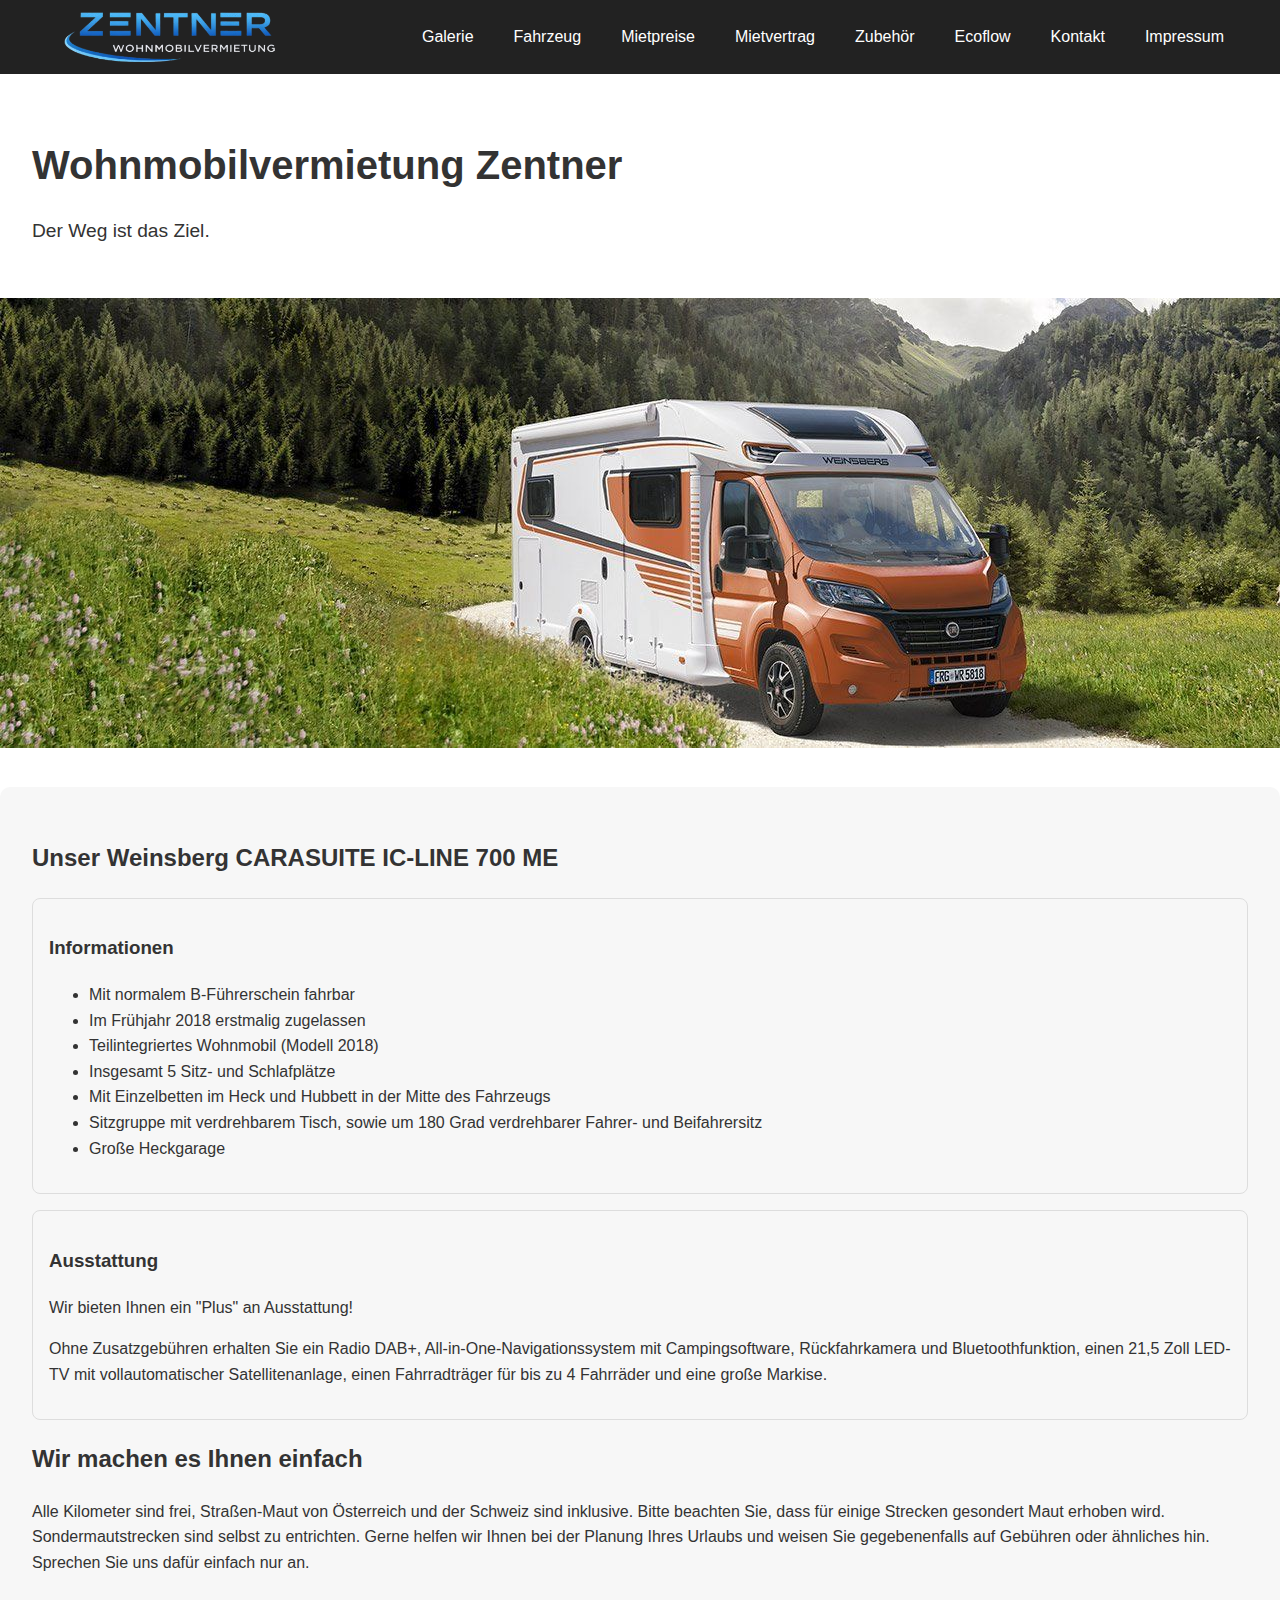
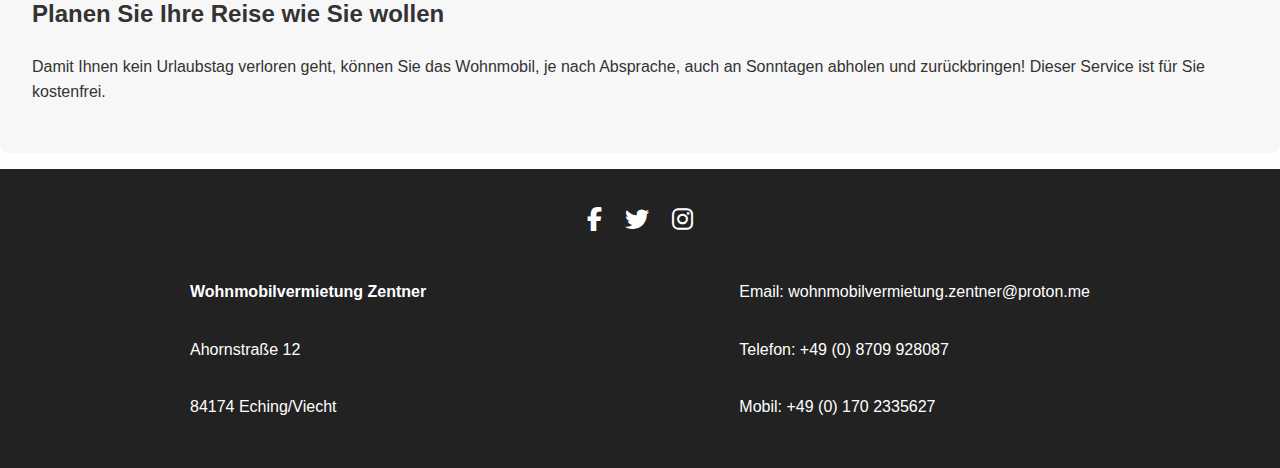
<file: index.html>
<!DOCTYPE html>
<html lang="de">
<head>
  <meta charset="UTF-8">
  <meta name="viewport" content="width=device-width, initial-scale=1.0">
  <title>Wohnmobilvermietung Zentner | Landshut, München</title>
  <meta name="description" content="Lust auf Wegfahren? Erleben Sie einen entspannten und ereignisreichen Urlaub mit unseren Wohnmobilen. Melden Sie sich noch heute!">
  <link rel="stylesheet" href="styles.css">
  <link rel="stylesheet" href="https://cdnjs.cloudflare.com/ajax/libs/font-awesome/6.4.0/css/all.min.css">
  <link rel="icon" type="image/svg+xml" href="favicon-optimized.svg">
</head>
<body>
  <nav class="navbar">
    <div class="navbar-content">
      <div class="logo">
        <a href="index.html">
          <img src="images/logo-no-bg.png" alt="Wohnmobilvermietung Zentner">
        </a>
      </div>
      <ul class="nav-links">
        <li><a href="gallery.html">Galerie</a></li>
        <li><a href="vehicles.html">Fahrzeug</a></li>
        <li><a href="prices.html">Mietpreise</a></li>
        <li><a href="contract.html">Mietvertrag</a></li>
        <li><a href="accessories.html">Zubehör</a></li>
        <li><a href="ecoflow.html">Ecoflow</a></li>
        <li><a href="contact.html">Kontakt</a></li>
        <li><a href="imprint.html">Impressum</a></li>
      </ul>
    </div>
  </nav>
  <header>
    <h1>Wohnmobilvermietung Zentner</h1>
    <p>Der Weg ist das Ziel.</p>
  </header>
    <img src="images/header-weinsberg-carasuite-2018.jpg" alt="Weinsberg Carasuite 2018">

  <section id="info">
    <h2>Unser Weinsberg CARASUITE IC-LINE 700 ME</h2>
    <div class="info-card">
      <h3>Informationen</h3>
      <ul>
        <li>Mit normalem B-Führerschein fahrbar</li>
        <li>Im Frühjahr 2018 erstmalig zugelassen</li>
        <li>Teilintegriertes Wohnmobil (Modell 2018) </li>
        <li>Insgesamt 5 Sitz- und Schlafplätze</li>
        <li>Mit Einzelbetten im Heck und Hubbett in der Mitte des Fahrzeugs</li>
        <li>Sitzgruppe mit verdrehbarem Tisch, sowie um 180 Grad verdrehbarer Fahrer- und Beifahrersitz</li>
        <li>Große Heckgarage</li>
      </ul>
    </div>
    <div class="info-card">
      <h3>Ausstattung</h3>
      <p>Wir bieten Ihnen ein "Plus" an Ausstattung!</p>
      <p>
        Ohne Zusatzgebühren erhalten Sie ein 
        Radio DAB+, All-in-One-Navigationssystem mit Campingsoftware, Rückfahrkamera und Bluetoothfunktion,
        einen 21,5 Zoll LED-TV mit vollautomatischer Satellitenanlage,
        einen Fahrradträger für bis zu 4 Fahrräder 
        und eine große Markise.
      </p>
    </div>
    <h2>Wir machen es Ihnen einfach</h2>
    <p>
      Alle Kilometer sind frei, 
      Straßen-Maut von Österreich und der Schweiz sind inklusive.
      Bitte beachten Sie, dass für einige Strecken gesondert Maut erhoben wird.
      Sondermautstrecken sind selbst zu entrichten.
      Gerne helfen wir Ihnen bei der Planung Ihres Urlaubs 
      und weisen Sie gegebenenfalls auf Gebühren oder ähnliches hin.
      Sprechen Sie uns dafür einfach nur an.
    </p>
    <h2>Planen Sie Ihre Reise wie Sie wollen</h2>
    <p>
      Damit Ihnen kein Urlaubstag verloren geht, können Sie das Wohnmobil, je nach Absprache, 
      auch an Sonntagen abholen und zurückbringen! Dieser Service ist für Sie kostenfrei.
    </p>
  </section>
  <p></p>
  <footer>
    <div class="footer-social">
      <a href="https://facebook.com/Wohnmobilvermietung" target="_blank" aria-label="Facebook">
        <i class="fab fa-facebook-f"></i>
      </a>
      <a href="https://twitter.com/JurgenZentner" target="_blank" aria-label="Twitter">
        <i class="fab fa-twitter"></i>
      </a>
      <a href="https://instagram.com/jurgenzentner" target="_blank" aria-label="Instagram">
        <i class="fab fa-instagram"></i>
      </a>
    </div>
    <div class="footer-container">
      <div class="footer-left">
        <p><strong>Wohnmobilvermietung Zentner</strong></p>
        <p>Ahornstraße 12</p>
        <p>84174 Eching/Viecht</p>
      </div>
      <div class="footer-right">
        <p>Email: <a href="mailto:wohnmobilvermietung.zentner@proton.me">wohnmobilvermietung.zentner@proton.me</a></p>
        <p>Telefon: <a href="tel:+498709928087">+49 (0) 8709 928087</a></p>
        <p>Mobil: <a href="tel:+491702335627">+49 (0) 170 2335627</a></p>
      </div>
    </div>
  </footer>
</body>
</html>
</file>
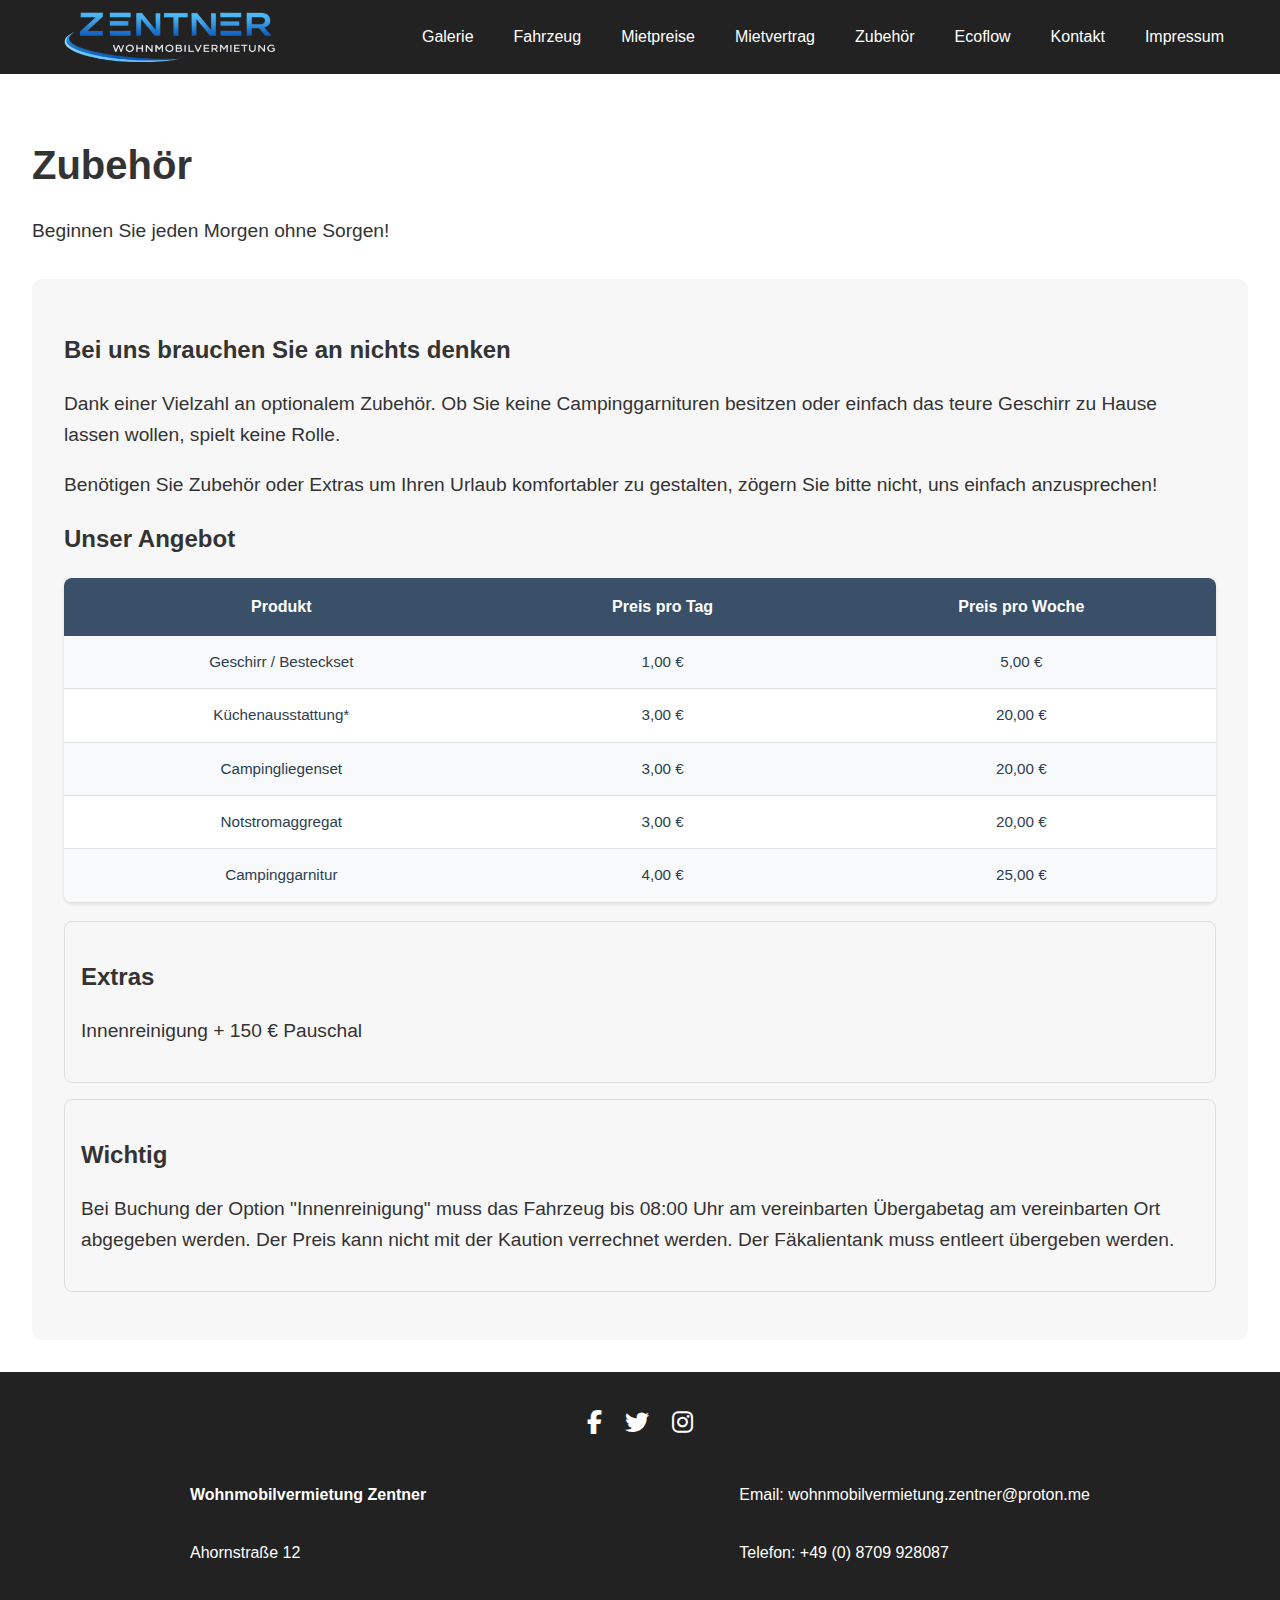
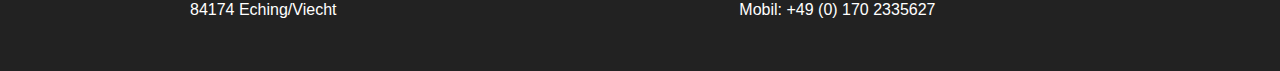
<file: accessories.html>
<!DOCTYPE html>
<html lang="de">
<head>
  <meta charset="UTF-8">
  <meta name="viewport" content="width=device-width, initial-scale=1.0">
  <title>Zubehör</title>
  <meta name="description" content="Zubehör">
  <link rel="stylesheet" href="styles.css">
  <link rel="stylesheet" href="https://cdnjs.cloudflare.com/ajax/libs/font-awesome/6.4.0/css/all.min.css">
  <link rel="icon" type="image/svg+xml" href="favicon-optimized.svg">
</head>
<body>
  <nav class="navbar">
    <div class="logo">
      <a href="index.html">
        <img src="images/logo-no-bg.png" alt="Wohnmobilvermietung Zentner">
      </a>
    </div>
    <button class="hamburger-menu" id="hamburger-menu">
      <span></span>
      <span></span>
      <span></span>
    </button>
    <ul class="nav-links">
      <li><a href="gallery.html">Galerie</a></li>
      <li><a href="vehicles.html">Fahrzeug</a></li>
      <li><a href="prices.html">Mietpreise</a></li>
      <li><a href="contract.html">Mietvertrag</a></li>
      <li><a href="accessories.html">Zubehör</a></li>
      <li><a href="ecoflow.html">Ecoflow</a></li>
      <li><a href="contact.html">Kontakt</a></li>
      <li><a href="imprint.html">Impressum</a></li>
    </ul>
  </nav>
  <header>
    <h1>Zubehör</h1>
    <p>Beginnen Sie jeden Morgen ohne Sorgen!</p>
    <section id="info">
      <h2>Bei uns brauchen Sie an nichts denken</h2>
      <p>
        Dank einer Vielzahl an optionalem Zubehör. Ob Sie keine Campinggarnituren besitzen oder 
        einfach das teure Geschirr zu Hause lassen wollen, spielt keine Rolle.
      </p>
      <p></p>
      <p>
        Benötigen Sie Zubehör oder Extras um Ihren Urlaub komfortabler zu gestalten, 
        zögern Sie bitte nicht, uns einfach anzusprechen!
      </p>
      <h2>Unser Angebot</h2>
      <table>
        <tr>
          <th>Produkt</th>
          <th>Preis pro Tag</th>
          <th>Preis pro Woche</th>
        </tr>
        <tr>
          <td>Geschirr / Besteckset</td>
          <td>1,00 €</td>
          <td>5,00 €</td>
        </tr>
        <tr>
          <td>Küchenausstattung*</td>
          <td>3,00 €</td>
          <td>20,00 €</td>
        </tr>
        <tr>
          <td>Campingliegenset</td>
          <td>3,00 €</td>
          <td>20,00 €</td>
        </tr>
        <tr>
          <td>Notstromaggregat</td>
          <td>3,00 €</td>
          <td>20,00 €</td>
        </tr>
        <tr>
          <td>Campinggarnitur</td>
          <td>4,00 €</td>
          <td>25,00 €</td>
        </tr>
      </table>
      <p></p>
      <div class="info-card">
      <h2>Extras</h2>
        <p>
          Innenreinigung + 150 € Pauschal
        </p>
      </div>
      <div class="info-card">
        <h2>Wichtig</h2>
        <p>
          Bei Buchung der Option "Innenreinigung" muss das Fahrzeug bis 08:00 Uhr 
          am vereinbarten Übergabetag am vereinbarten Ort abgegeben werden. 
          Der Preis kann nicht mit der Kaution verrechnet werden. 
          Der Fäkalientank muss entleert übergeben werden.
        </p>
      </div>
    </section>
  </header>

  <footer>
    <div class="footer-social">
      <a href="https://facebook.com/Wohnmobilvermietung" target="_blank" aria-label="Facebook">
        <i class="fab fa-facebook-f"></i>
      </a>
      <a href="https://twitter.com/JurgenZentner" target="_blank" aria-label="Twitter">
        <i class="fab fa-twitter"></i>
      </a>
      <a href="https://instagram.com/jurgenzentner" target="_blank" aria-label="Instagram">
        <i class="fab fa-instagram"></i>
      </a>
    </div>
    <div class="footer-container">
      <div class="footer-left">
        <p><strong>Wohnmobilvermietung Zentner</strong></p>
        <p>Ahornstraße 12</p>
        <p>84174 Eching/Viecht</p>
      </div>
      <div class="footer-right">
        <p>Email: <a href="mailto:wohnmobilvermietung.zentner@proton.me">wohnmobilvermietung.zentner@proton.me</a></p>
        <p>Telefon: <a href="tel:+498709928087">+49 (0) 8709 928087</a></p>
        <p>Mobil: <a href="tel:+491702335627">+49 (0) 170 2335627</a></p>
      </div>
    </div>
   </footer>
   <script src="scripts/menu.js"></script>
 </body>
 </html>
</file>
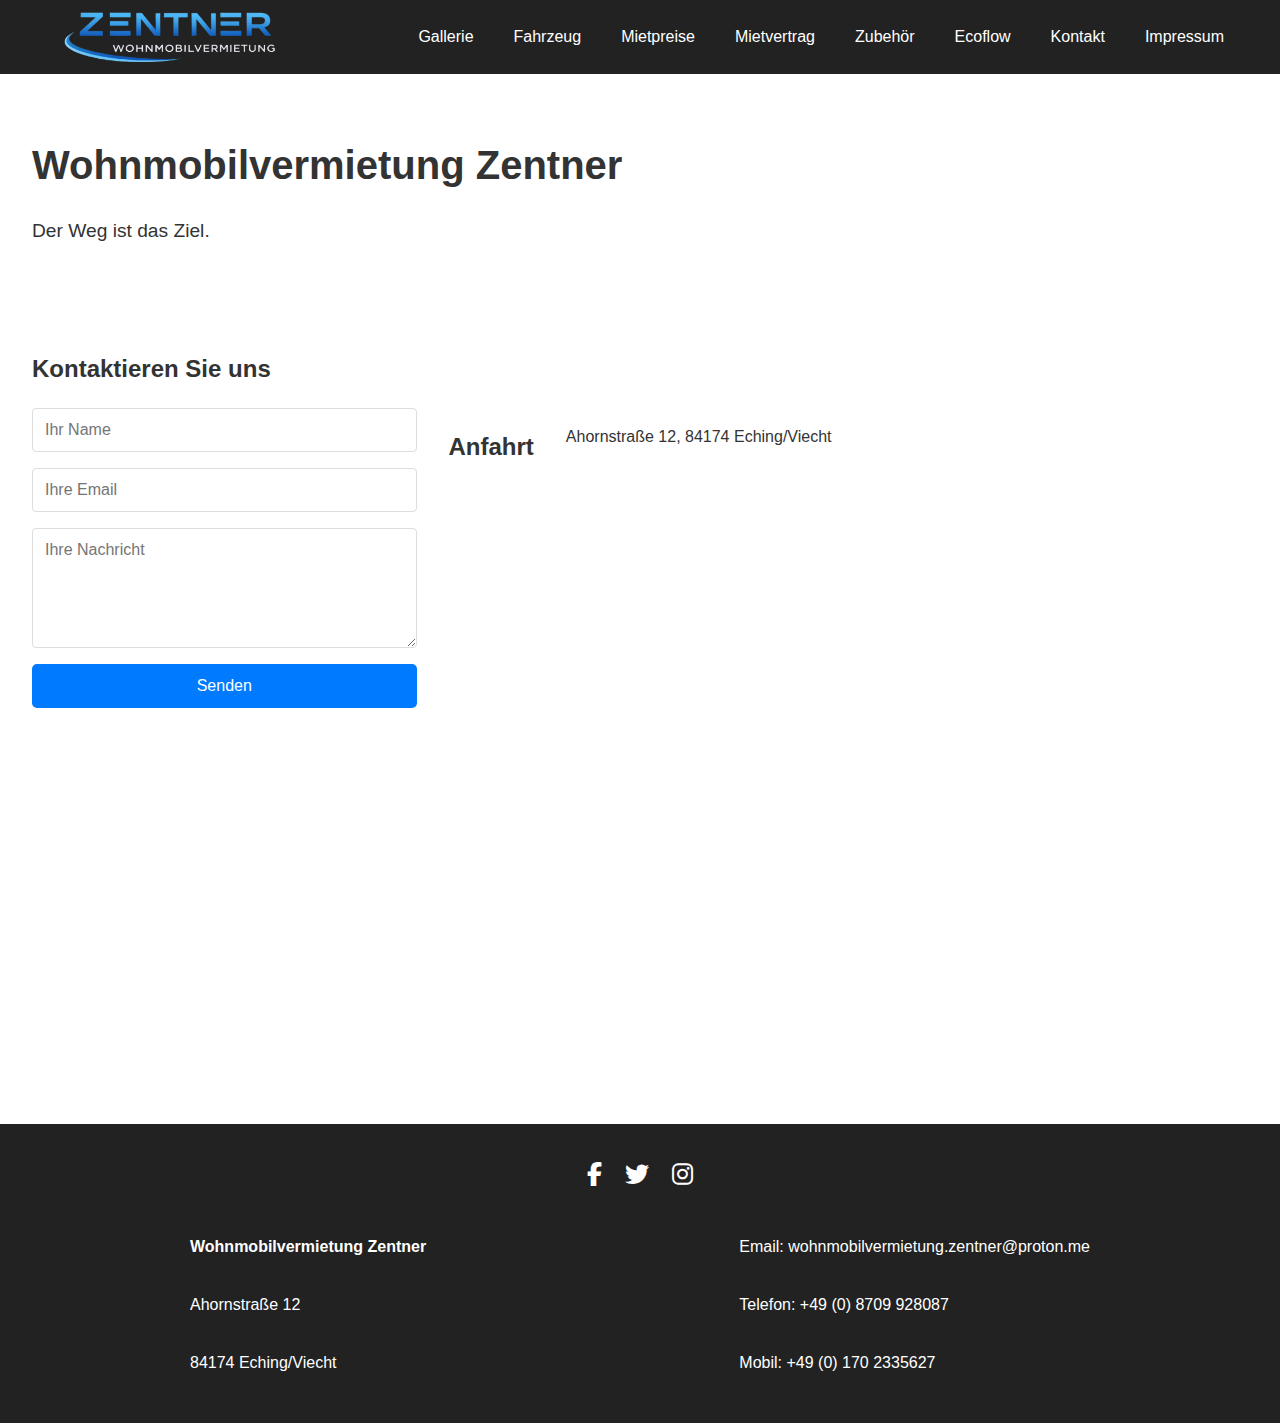
<file: contact.html>
<!DOCTYPE html>
<html lang="de">
<head>
  <meta charset="UTF-8">
  <meta name="viewport" content="width=device-width, initial-scale=1.0">
  <title>Kontakt</title>
  <meta name="description" content="Kontakt">
  <link rel="stylesheet" href="styles.css">
  <link rel="stylesheet" href="https://cdnjs.cloudflare.com/ajax/libs/font-awesome/6.4.0/css/all.min.css">
  <link rel="icon" type="image/svg+xml" href="favicon-optimized.svg">
</head>
<body>
  <nav class="navbar">
    <div class="navbar-content">
      <div class="logo">
        <a href="index.html">
          <img src="images/logo-no-bg.png" alt="Wohnmobilvermietung Zentner">
        </a>
      </div>
      <ul class="nav-links">
        <li><a href="gallery.html">Gallerie</a></li>
        <li><a href="vehicles.html">Fahrzeug</a></li>
        <li><a href="prices.html">Mietpreise</a></li>
        <li><a href="contract.html">Mietvertrag</a></li>
        <li><a href="accessories.html">Zubehör</a></li>
        <li><a href="ecoflow.html">Ecoflow</a></li>
        <li><a href="contact.html">Kontakt</a></li>
        <li><a href="imprint.html">Impressum</a></li>
      </ul>
    </div>
  </nav>
  <header>
    <h1>Wohnmobilvermietung Zentner</h1>
    <p>Der Weg ist das Ziel.</p>
  </header>
  <main>
    <section id="contact">
      <h2>Kontaktieren Sie uns</h2>
      <div class="contact-container">
        <form name="contact" method="POST" data-netlify="true">
          <input type="text" name="name" placeholder="Ihr Name" required>
          <input type="email" name="email" placeholder="Ihre Email" required>
          <textarea name="message" placeholder="Ihre Nachricht"></textarea>
          <input type="text" name="website" style="display:none">
          <button type="submit">Senden</button>
        </form>
        <h2>Anfahrt</h2>
        <p>Ahornstraße 12, 84174 Eching/Viecht</p>
        <div class="map-container">
          <iframe 
            src="https://www.google.com/maps/embed?pb=!1m18!1m12!1m3!1d330.4670187726191!2d12.065387236266458!3d48.499951252254675!2m3!1f0!2f0!3f0!3m2!1i1024!2i768!4f13.1!3m3!1m2!1s0x479e248f217f08b7%3A0x278928e1f11938c9!2sWohnmobilvermietung%20Zentner!5e0!3m2!1sde!2sde!4v1768070389558!5m2!1sde!2sde" 
            style="border:0;" 
            allowfullscreen="" 
            loading="lazy" 
            referrerpolicy="no-referrer-when-downgrade">
          </iframe>
        </div>
      </div>
    </section>
  </main>
  <footer>
    <div class="footer-social">
      <a href="https://facebook.com/Wohnmobilvermietung" target="_blank" aria-label="Facebook">
        <i class="fab fa-facebook-f"></i>
      </a>
      <a href="https://twitter.com/JurgenZentner" target="_blank" aria-label="Twitter">
        <i class="fab fa-twitter"></i>
      </a>
      <a href="https://instagram.com/jurgenzentner" target="_blank" aria-label="Instagram">
        <i class="fab fa-instagram"></i>
      </a>
    </div>
    <div class="footer-container">
      <div class="footer-left">
        <p><strong>Wohnmobilvermietung Zentner</strong></p>
        <p>Ahornstraße 12</p>
        <p>84174 Eching/Viecht</p>
      </div>
      <div class="footer-right">
        <p>Email: <a href="mailto:wohnmobilvermietung.zentner@proton.me">wohnmobilvermietung.zentner@proton.me</a></p>
        <p>Telefon: <a href="tel:+498709928087">+49 (0) 8709 928087</a></p>
        <p>Mobil: <a href="tel:+491702335627">+49 (0) 170 2335627</a></p>
      </div>
    </div>
  </footer>
</body>
</html>
</file>
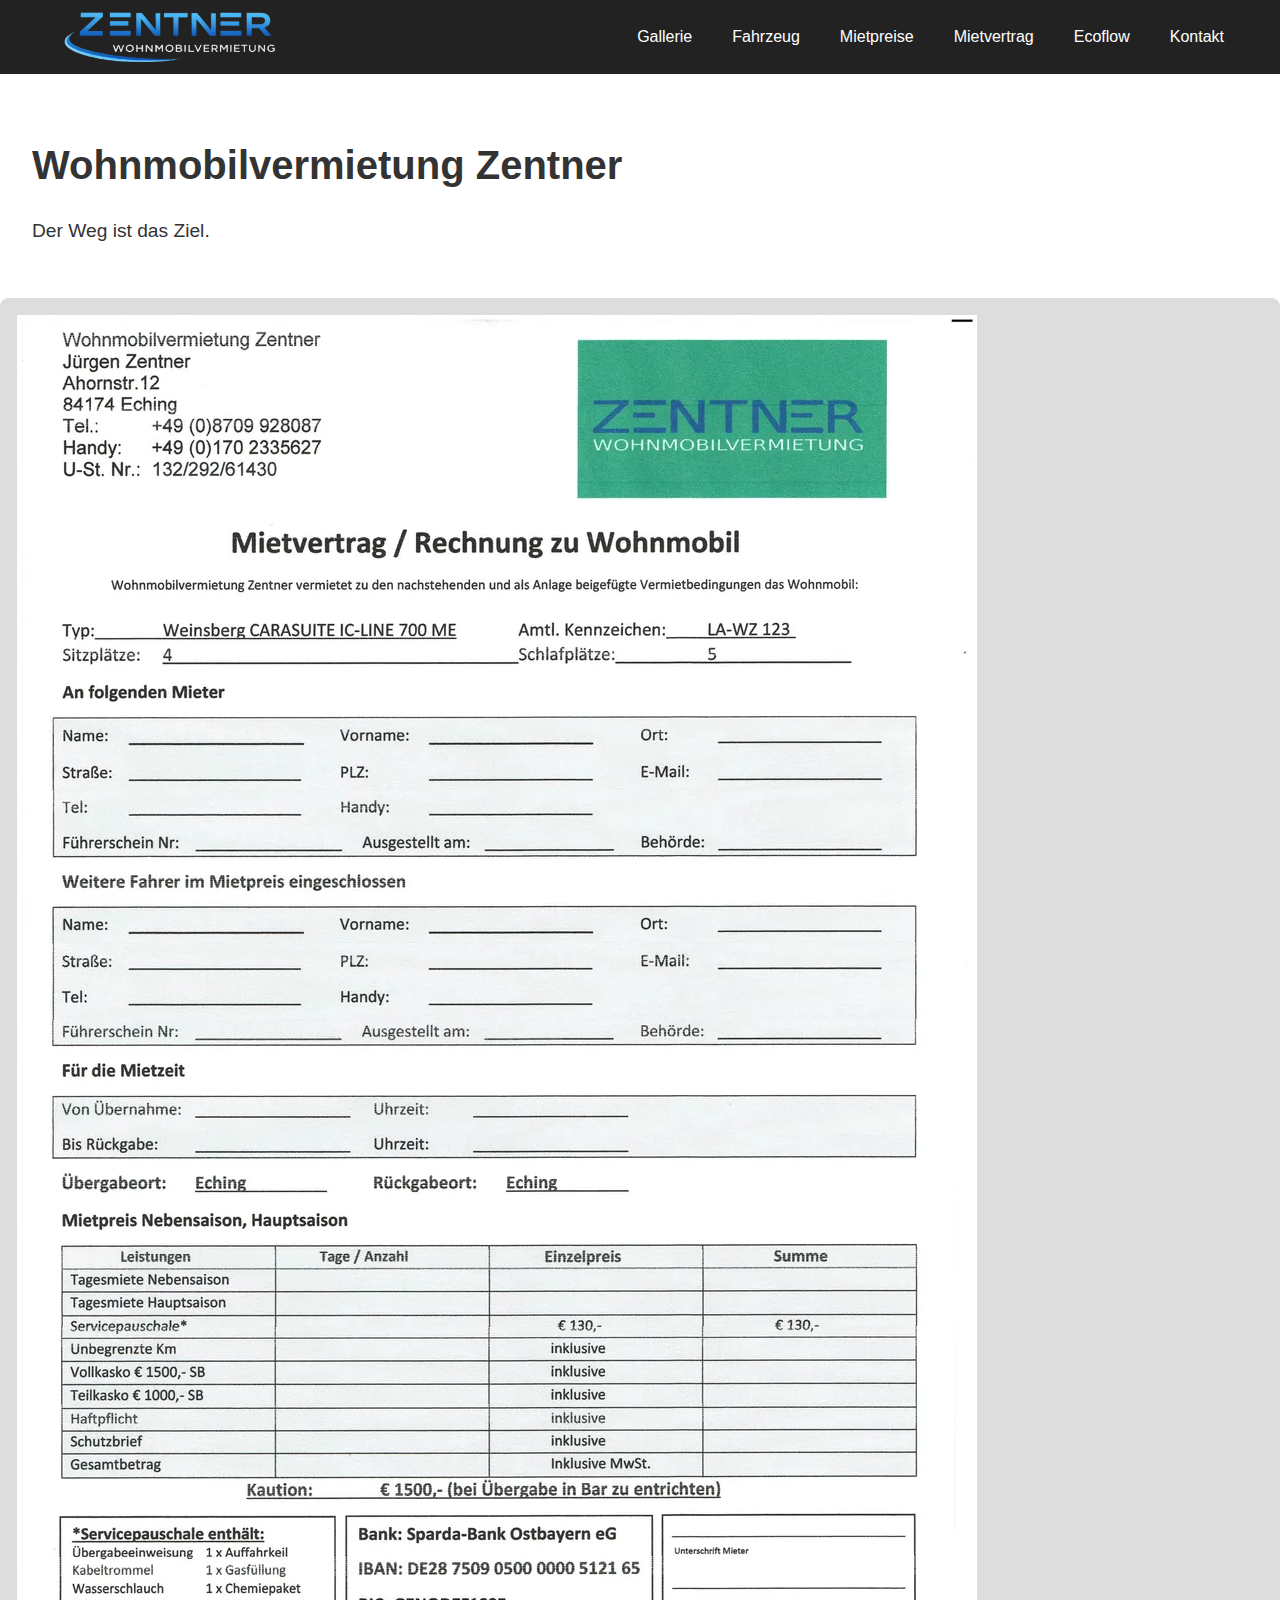
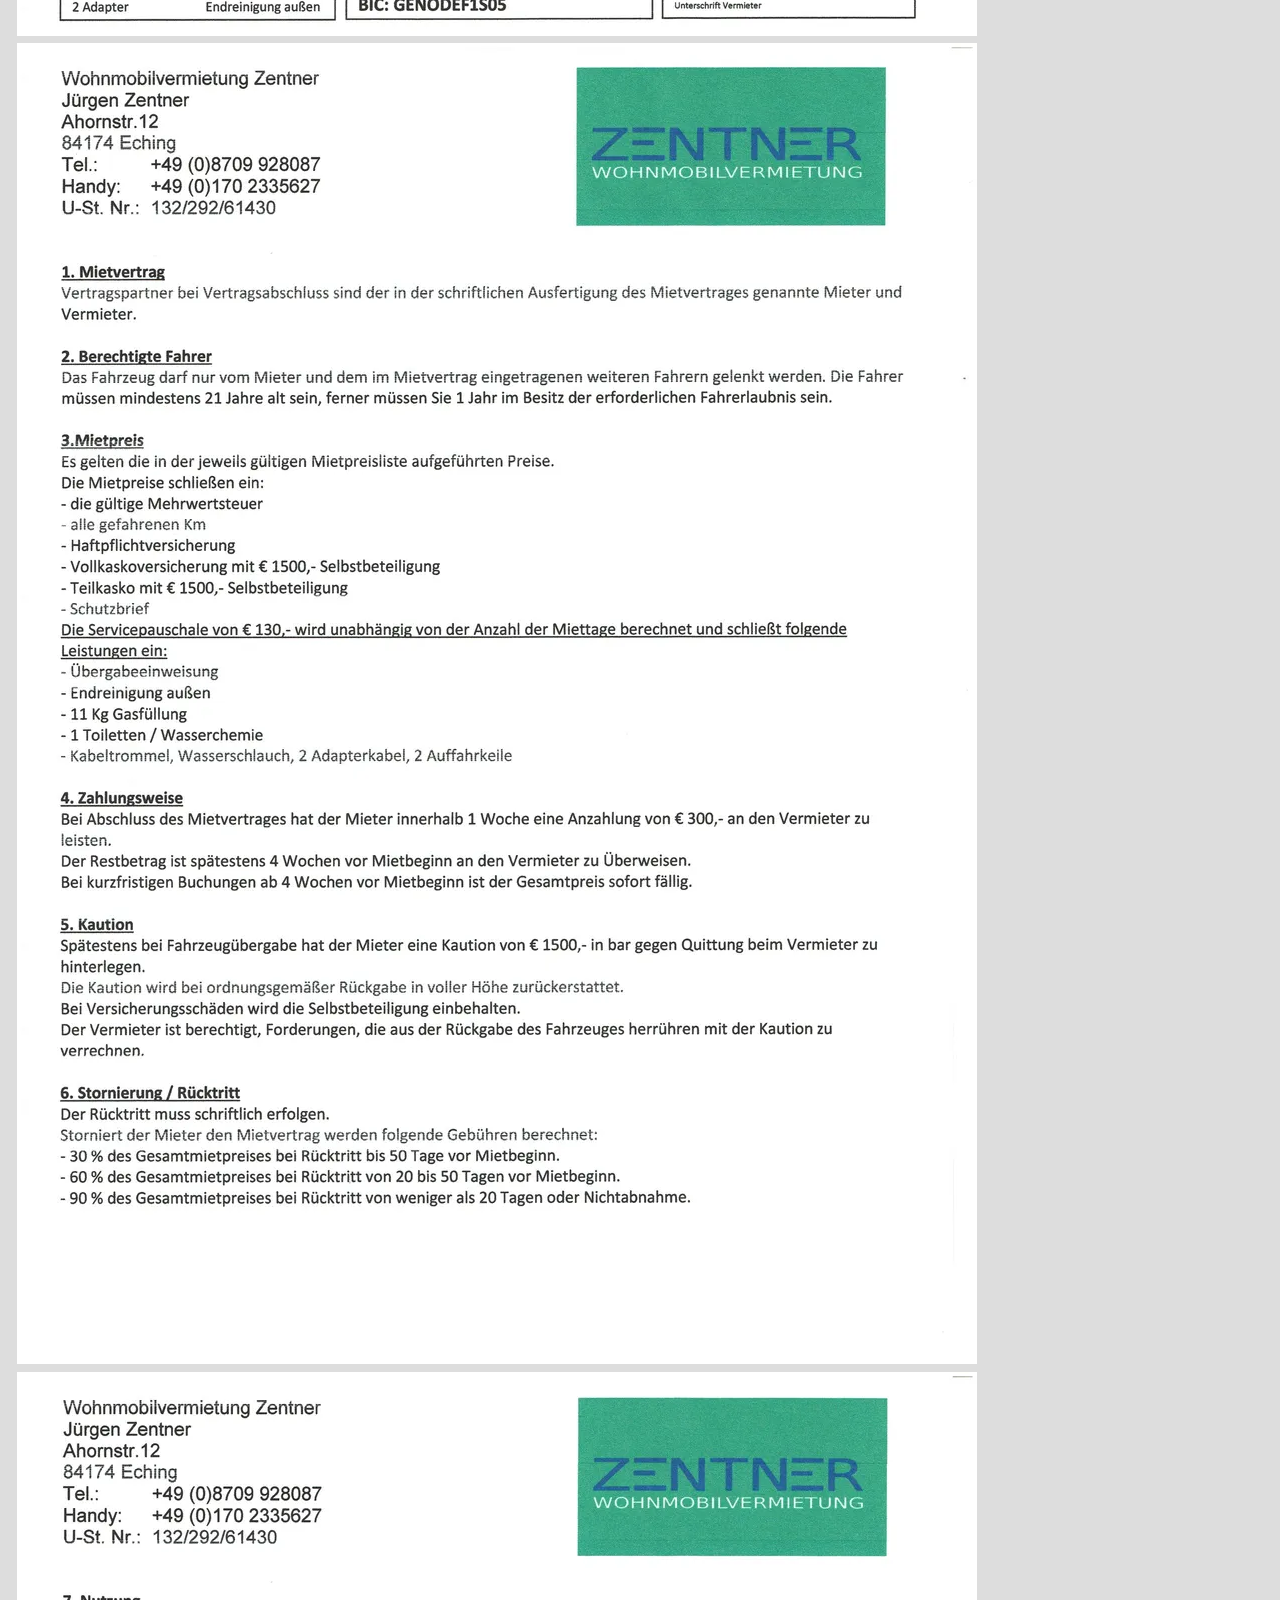
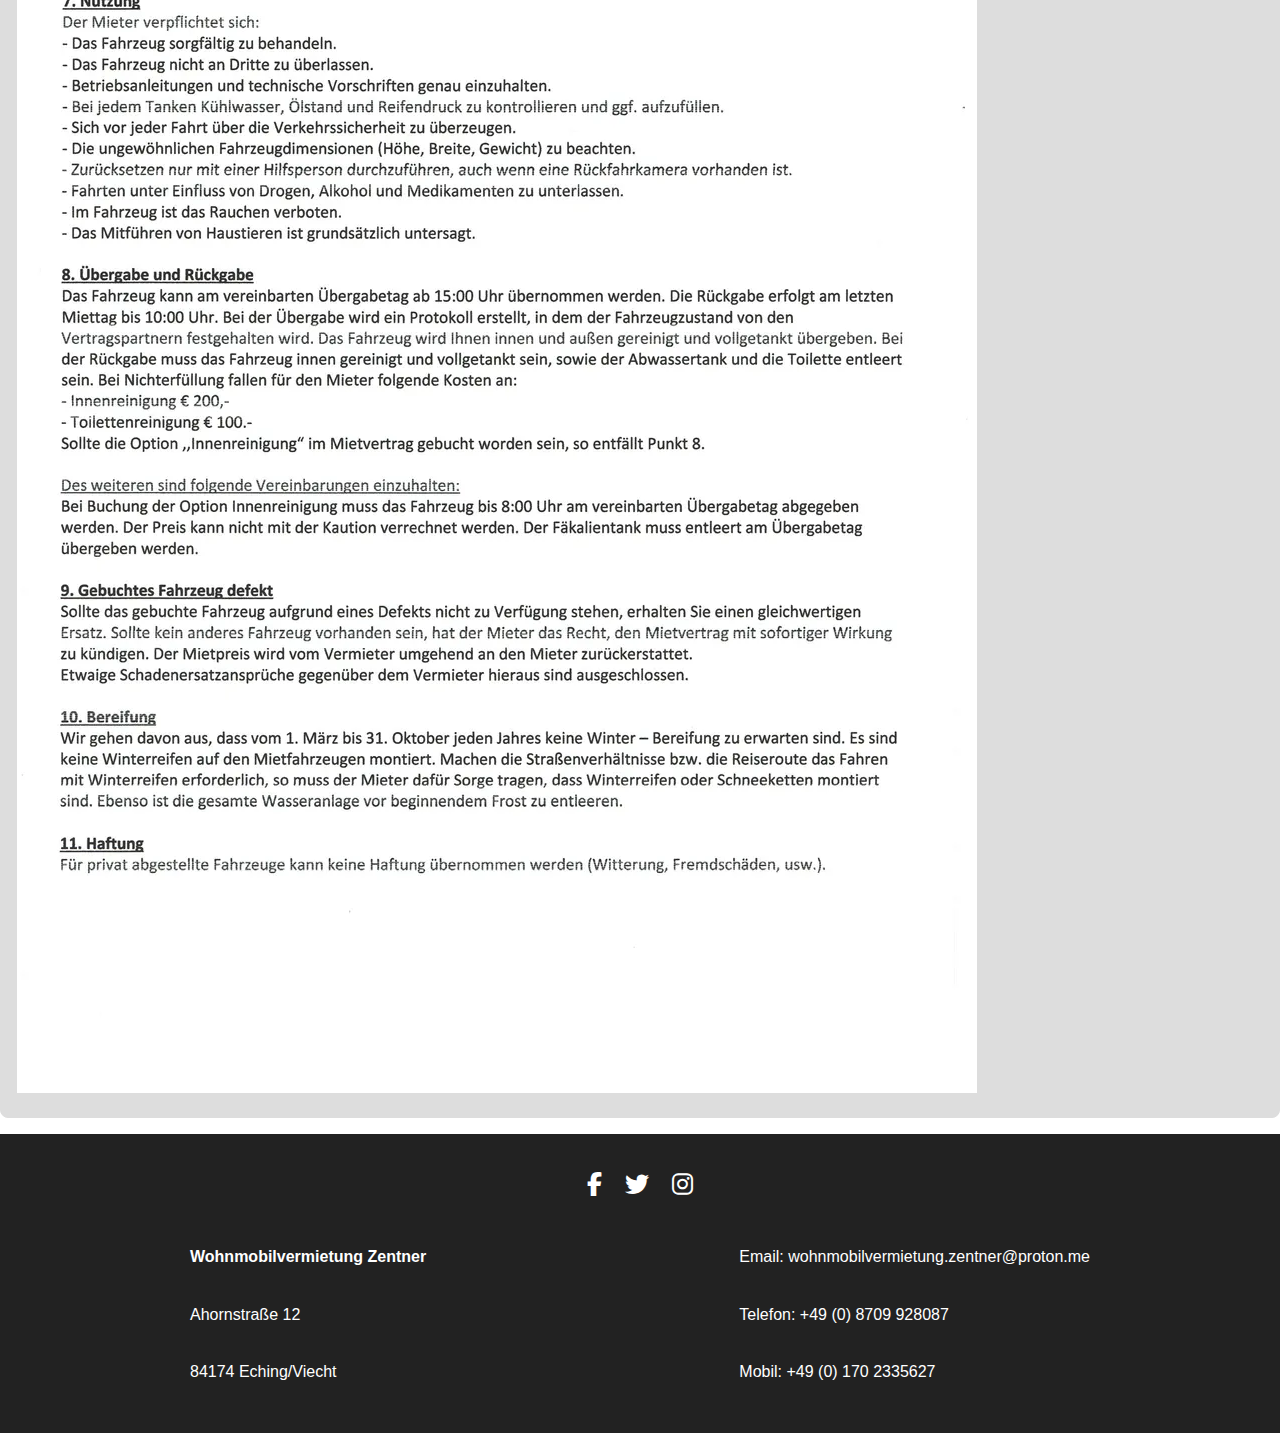
<file: contract.html>
<!DOCTYPE html>
<html lang="de">
<head>
  <meta charset="UTF-8">
  <meta name="viewport" content="width=device-width, initial-scale=1.0">
  <title>Mietvertrag</title>
  <meta name="description" content="Mietvertrag">
  <link rel="stylesheet" href="styles.css">
  <link rel="stylesheet" href="https://cdnjs.cloudflare.com/ajax/libs/font-awesome/6.4.0/css/all.min.css">
  <link rel="icon" type="image/svg+xml" href="favicon-optimized.svg">
</head>
<body>
  <nav class="navbar">
        <div class="navbar-content">
          <div class="logo">
            <a href="index.html">
              <img src="images/logo-no-bg.png" alt="Wohnmobilvermietung Zentner">
            </a>
          </div>
          <ul class="nav-links">
            <li><a href="gallery.html">Gallerie</a></li>
            <li><a href="vehicles.html">Fahrzeug</a></li>
            <li><a href="prices.html">Mietpreise</a></li>
            <li><a href="contract.html">Mietvertrag</a></li>
            <li><a href="ecoflow.html">Ecoflow</a></li>
            <li><a href="contact.html">Kontakt</a></li>
          </ul>
        </div>
    </nav>
  <header>
    <h1>Wohnmobilvermietung Zentner</h1>
    <p>Der Weg ist das Ziel.</p>
  </header>
  <section id="contract">
    <img src="images/contract/Mietvertrag+Seite+01.webp" alt="Mietvertrag Seite 1">
    <img src="images/contract/Mietvertrag+Seite+03.webp" alt="Mietvertrag Seite 3">
    <img src="images/contract/Mietvertrag+Seite+02.webp" alt="Mietvertrag Seite 2">
  </section>
  <p></p>
  <footer>
    <div class="footer-social">
      <a href="https://facebook.com/Wohnmobilvermietung" target="_blank" aria-label="Facebook">
        <i class="fab fa-facebook-f"></i>
      </a>
      <a href="https://twitter.com/JurgenZentner" target="_blank" aria-label="Twitter">
        <i class="fab fa-twitter"></i>
      </a>
      <a href="https://instagram.com/jurgenzentner" target="_blank" aria-label="Instagram">
        <i class="fab fa-instagram"></i>
      </a>
    </div>
    <div class="footer-container">
      <div class="footer-left">
        <p><strong>Wohnmobilvermietung Zentner</strong></p>
        <p>Ahornstraße 12</p>
        <p>84174 Eching/Viecht</p>
      </div>
      <div class="footer-right">
        <p>Email: <a href="mailto:wohnmobilvermietung.zentner@proton.me">wohnmobilvermietung.zentner@proton.me</a></p>
        <p>Telefon: <a href="tel:+498709928087">+49 (0) 8709 928087</a></p>
        <p>Mobil: <a href="tel:+491702335627">+49 (0) 170 2335627</a></p>
      </div>
    </div>
  </footer>
</body>
</html>
</file>
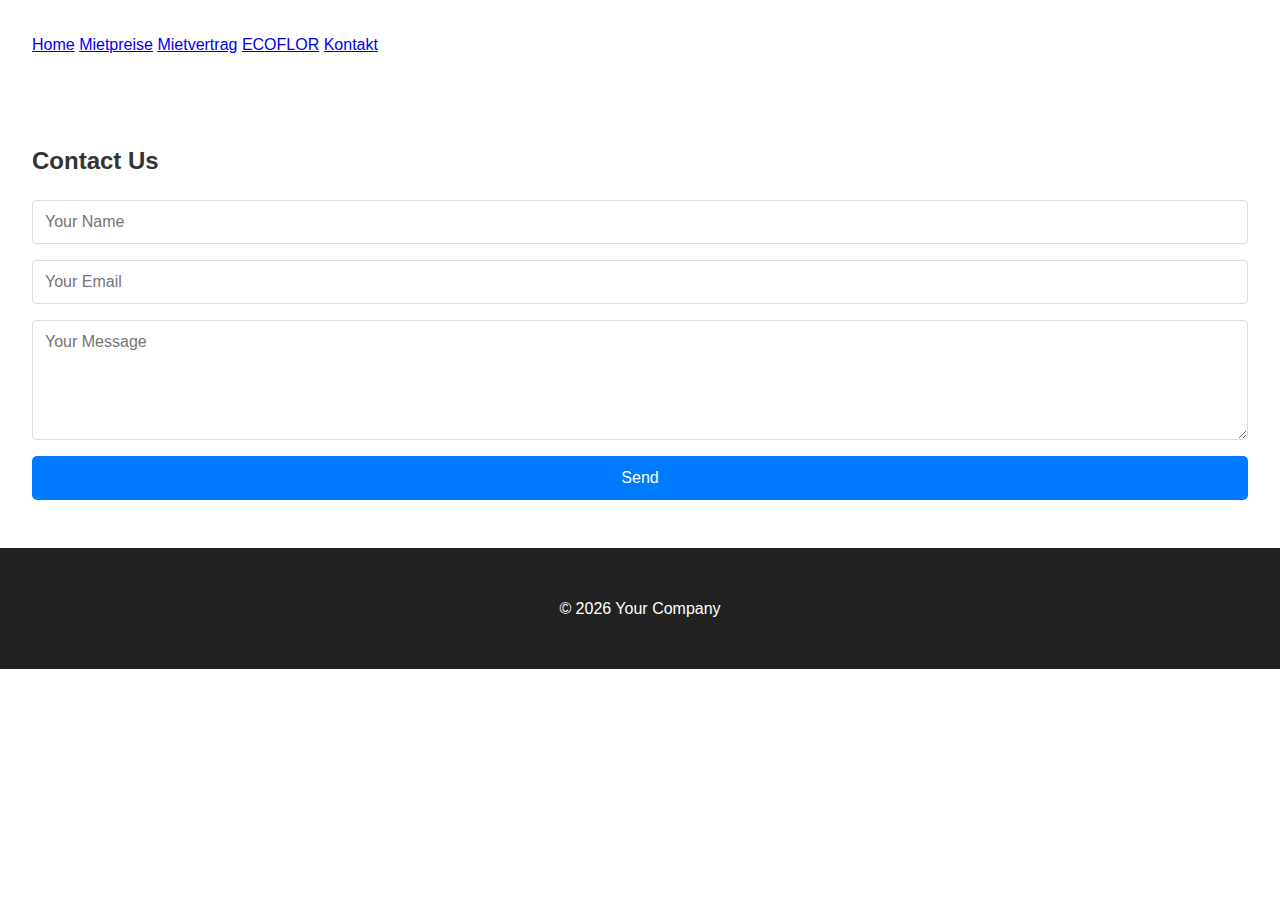
<file: ecoflor.html>
<!DOCTYPE html>
<html lang="de">
<head>
  <meta charset="UTF-8">
  <meta name="viewport" content="width=device-width, initial-scale=1.0">
  <title>Wohnmobilvermietung Zentner</title>
  <meta name="description" content="Der Weg ist das Ziel.">
  <link rel="stylesheet" href="styles.css">
</head>
<body>
  <header>
    <nav>
        <a href="index.html">Home</a>
        <a href="prices.html">Mietpreise</a>
        <a href="contract.html">Mietvertrag</a>
        <a href="ecoflor.html">ECOFLOR</a>
        <a href="contact.html">Kontakt</a>
    </nav>
  </header>

  <section id="contact">
    <h2>Contact Us</h2>
    <form name="contact" method="POST" data-netlify="true">
      <input type="text" name="name" placeholder="Your Name" required>
      <input type="email" name="email" placeholder="Your Email" required>
      <textarea name="message" placeholder="Your Message"></textarea>
      <!-- Honeypot for spam protection -->
      <input type="text" name="website" style="display:none">
      <button type="submit">Send</button>
    </form>
  </section>

  <footer>
    <p>&copy; 2026 Your Company</p>
  </footer>
</body>
</html>
</file>
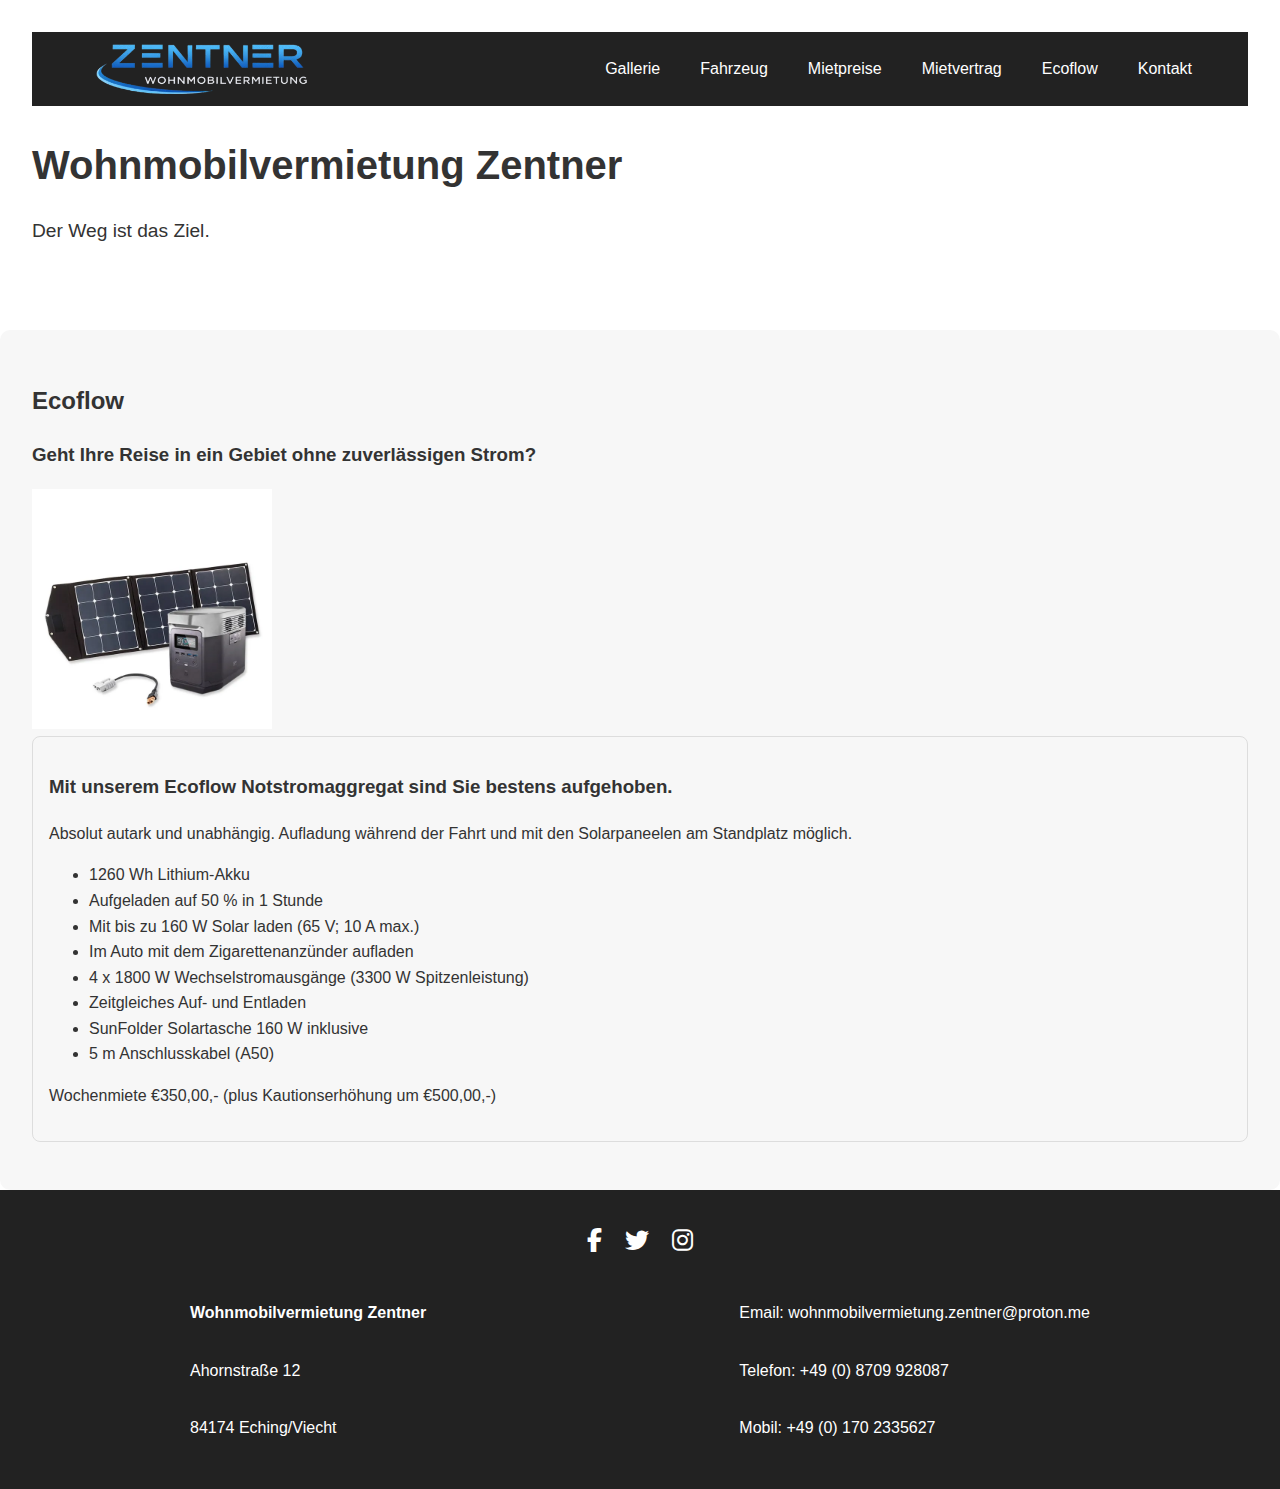
<file: ecoflow.html>
<!DOCTYPE html>
<html lang="de">
<head>
  <meta charset="UTF-8">
  <meta name="viewport" content="width=device-width, initial-scale=1.0">
  <title>Ecoflow</title>
  <meta name="description" content="Ecoflow">
  <link rel="stylesheet" href="styles.css">
  <link rel="stylesheet" href="https://cdnjs.cloudflare.com/ajax/libs/font-awesome/6.4.0/css/all.min.css">
</head>
<body>
  <header>
    <nav class="navbar">
        <div class="navbar-content">
          <div class="logo">
            <a href="index.html">
              <img src="images/logo-no-bg.png" alt="Wohnmobilvermietung Zentner">
            </a>
          </div>
          <ul class="nav-links">
            <li><a href="gallery.html">Gallerie</a></li>
            <li><a href="vehicles.html">Fahrzeug</a></li>
            <li><a href="prices.html">Mietpreise</a></li>
            <li><a href="contract.html">Mietvertrag</a></li>
            <li><a href="ecoflow.html">Ecoflow</a></li>
            <li><a href="contact.html">Kontakt</a></li>
          </ul>
        </div>
    </nav>
    <h1>Wohnmobilvermietung Zentner</h1>
    <p>Der Weg ist das Ziel.</p>
  </header>
  <section id="info">
    <h2>Ecoflow</h2>
    <h3>Geht Ihre Reise in ein Gebiet ohne zuverlässigen Strom?</h3>
    <img src="images/ecoflow.webp" alt="Ecoflow Notstromaggregat" width="240" height="240">
    <div class="info-card">
      <h3>Mit unserem Ecoflow Notstromaggregat sind Sie bestens aufgehoben.</h3>
      <p>
        Absolut autark und unabhängig.
        Aufladung während der Fahrt und mit den Solarpaneelen
        am Standplatz möglich.
      </p>
      <ul>
        <li>1260 Wh Lithium-Akku</li>
        <li>Aufgeladen auf 50 % in 1 Stunde</li>
        <li>Mit bis zu 160 W Solar laden (65 V; 10 A max.)</li>
        <li>Im Auto mit dem Zigarettenanzünder aufladen</li>
        <li>4 x 1800 W Wechselstromausgänge (3300 W Spitzenleistung)</li>
        <li>Zeitgleiches Auf- und Entladen</li>
        <li>SunFolder Solartasche 160 W inklusive</li>
        <li>5 m Anschlusskabel (A50)</li>
      </ul>
      <p>Wochenmiete €350,00,- (plus Kautionserhöhung um €500,00,-)</p>
    </div>
  </section>
  <footer>
    <div class="footer-social">
      <a href="https://facebook.com/Wohnmobilvermietung" target="_blank" aria-label="Facebook">
        <i class="fab fa-facebook-f"></i>
      </a>
      <a href="https://twitter.com/JurgenZentner" target="_blank" aria-label="Twitter">
        <i class="fab fa-twitter"></i>
      </a>
      <a href="https://instagram.com/jurgenzentner" target="_blank" aria-label="Instagram">
        <i class="fab fa-instagram"></i>
      </a>
    </div>
    <div class="footer-container">
      <div class="footer-left">
        <p><strong>Wohnmobilvermietung Zentner</strong></p>
        <p>Ahornstraße 12</p>
        <p>84174 Eching/Viecht</p>
      </div>
      <div class="footer-right">
        <p>Email: <a href="mailto:wohnmobilvermietung.zentner@proton.me">wohnmobilvermietung.zentner@proton.me</a></p>
        <p>Telefon: <a href="tel:+498709928087">+49 (0) 8709 928087</a></p>
        <p>Mobil: <a href="tel:+491702335627">+49 (0) 170 2335627</a></p>
      </div>
    </div>
  </footer>
</body>
</html>
</file>
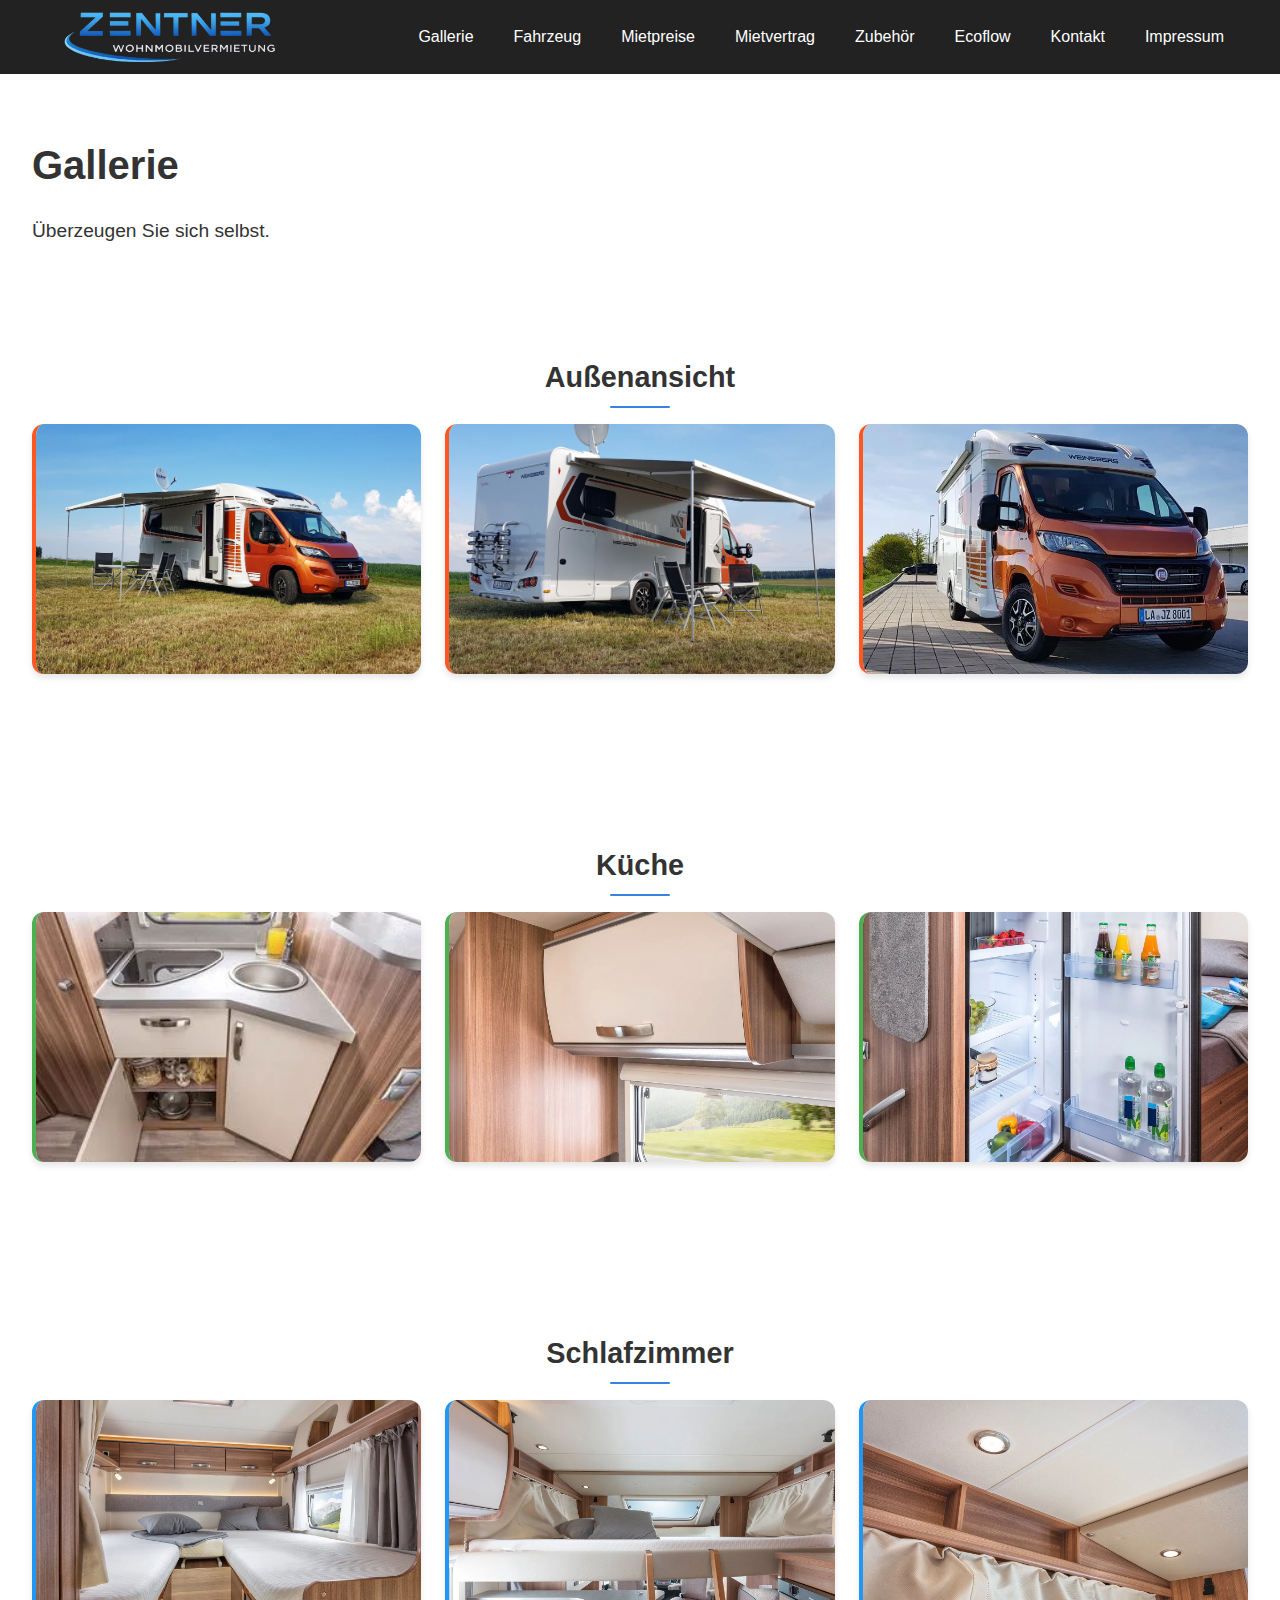
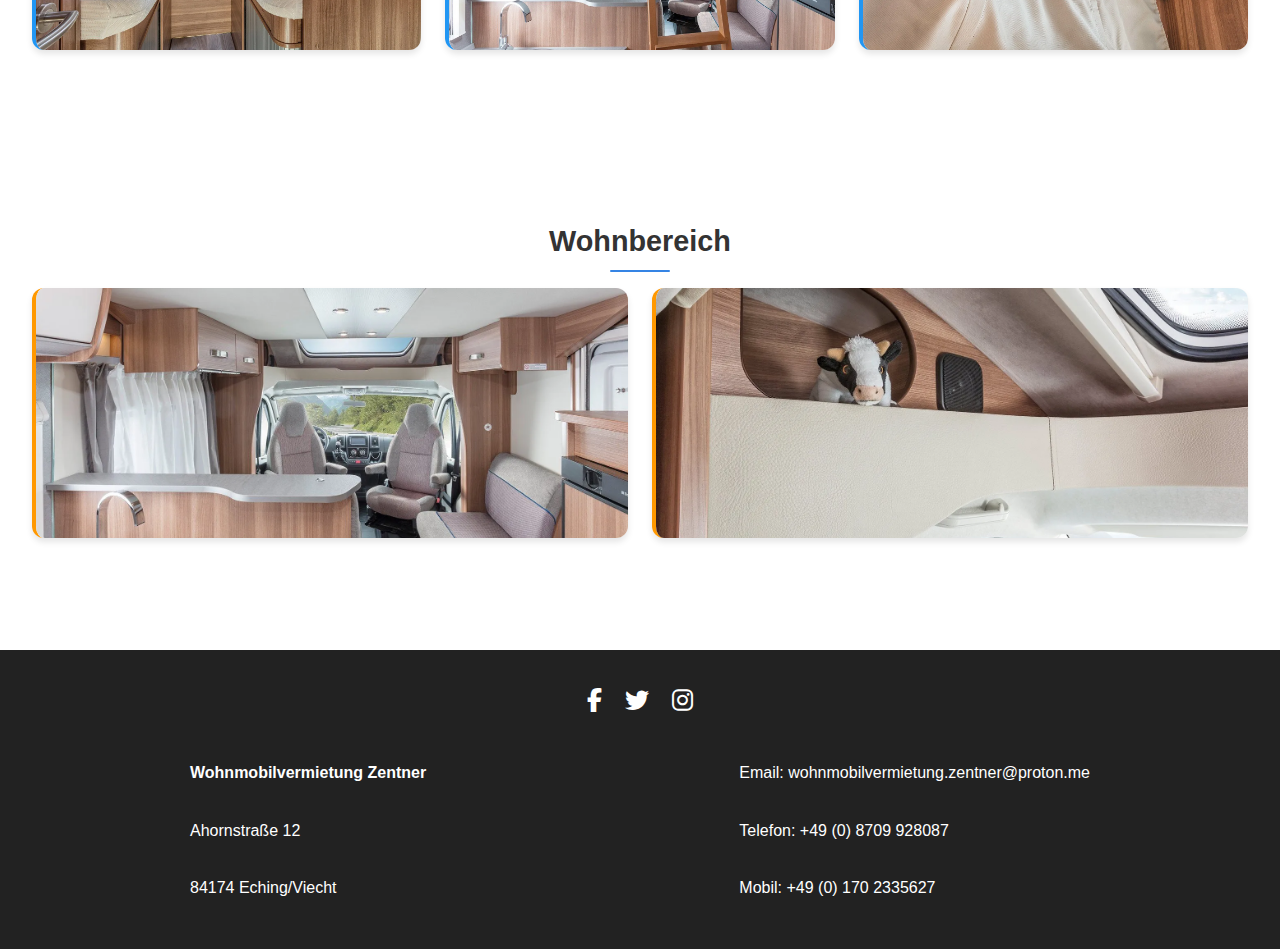
<file: gallery.html>
<!DOCTYPE html>
<html lang="de">
<head>
  <meta charset="UTF-8">
  <meta name="viewport" content="width=device-width, initial-scale=1.0">
  <title>Gallerie</title>
  <meta name="description" content="Gallerie">
  <link rel="stylesheet" href="styles.css">
  <link rel="stylesheet" href="https://cdnjs.cloudflare.com/ajax/libs/font-awesome/6.4.0/css/all.min.css">
  <link rel="icon" type="image/svg+xml" href="favicon-optimized.svg">
</head>
<body>
  <nav class="navbar">
    <div class="navbar-content">
      <div class="logo">
        <a href="index.html">
          <img src="images/logo-no-bg.png" alt="Wohnmobilvermietung Zentner">
        </a>
      </div>
      <ul class="nav-links">
        <li><a href="gallery.html">Gallerie</a></li>
        <li><a href="vehicles.html">Fahrzeug</a></li>
        <li><a href="prices.html">Mietpreise</a></li>
        <li><a href="contract.html">Mietvertrag</a></li>
        <li><a href="accessories.html">Zubehör</a></li>
        <li><a href="ecoflow.html">Ecoflow</a></li>
        <li><a href="contact.html">Kontakt</a></li>
        <li><a href="imprint.html">Impressum</a></li>
      </ul>
    </div>
  </nav>
  <header>
    <h1>Gallerie</h1>
    <p>Überzeugen Sie sich selbst.</p>
  </header>
  <main>
    <!-- Exterior Features Section -->
    <section class="gallery-section">
      <h2>Außenansicht</h2>
      <div class="image-grid">
        <div class="gallery-item exterior" data-category="exterior">
          <img src="images/front-side-view.webp" alt="RV exterior side view">
          <div class="image-caption">
            <h3>Seitliche Ansicht</h3>
            <p>Stilvolles Äußeres Design mit aerodynamischen Linien und moderner Optik.</p>
          </div>
        </div>
        <div class="gallery-item exterior" data-category="exterior">
          <img src="images/back-side-view.webp" alt="RV rear exterior view">
          <div class="image-caption">
            <h3>Heckansicht</h3>
            <p>Praktische Heckansicht mit Heckkofferraum, großer Markise und Fahrradträger.</p>
          </div>
        </div>
        <div class="gallery-item exterior" data-category="exterior">
          <img src="images/front-view.webp" alt="Front driver area">
          <div class="image-caption">
            <h3>Fahrerplatz</h3>
            <p>Modern ausgestatteter Fahrerplatz mit allen wichtigen Instrumenten und guter Sicht.</p>
          </div>
        </div>
      </div>
    </section>

    <!-- Interior Kitchen Section -->
    <section class="gallery-section">
      <h2>Küche</h2>
      <div class="image-grid">
        <div class="gallery-item kitchen" data-category="kitchen">
          <img src="images/kitchen.webp" alt="Küche">
          <div class="image-caption">
            <h3>Küche</h3>
            <p>Modern ausgestattete Küche mit reichlich Stauraum und allen Annehmlichkeiten für komfortables Kochen.</p>
          </div>
        </div>
        <div class="gallery-item kitchen" data-category="kitchen">
          <img src="images/kitchen-storage.webp" alt="Stauraum Küche">
          <div class="image-caption">
            <h3>Stauraum</h3>
            <p>Stauraum mit viel Platz für Geschirr, Töpfe und Vorräte.</p>
          </div>
        </div>
        <div class="gallery-item kitchen" data-category="kitchen">
          <img src="images/fridge.webp" alt="Kompakter Kühlschrank">
          <div class="image-caption">
            <h3>Kühlschrank</h3>
            <p>Kompakter Kühlschrank für Lebensmittel und Getränke.</p>
          </div>
        </div>
      </div>
    </section>

    <!-- Interior Bedroom Section -->
    <section class="gallery-section">
      <h2>Schlafzimmer</h2>
      <div class="image-grid">
        <div class="gallery-item bedroom" data-category="bedroom">
          <img src="images/bed-back.webp" alt="Comfortable sleeping area">
          <div class="image-caption">
            <h3>Schlafbereich</h3>
            <p>Gemütliche Schlafplätze mit bequemer Liegefläche und gemütlicher Atmosphäre.</p>
          </div>
        </div>
        <div class="gallery-item bedroom" data-category="bedroom">
          <img src="images/drop-down-bed.webp" alt="Drop-down bed mechanism">
          <div class="image-caption">
            <h3>Hubbett</h3>
            <p>Praktisches Hubbett für zwei zusätzliche Schlafplätze.</p>
          </div>
        </div>
        <div class="gallery-item bedroom" data-category="bedroom">
          <img src="images/drop-down-bed.light.webp" alt="Hubbett Lichter">
          <div class="image-caption">
            <h3>Lichter unter dem Hubbett</h3>
            <p>LED-Lampen unter dem Hubbett für bequemes Ambiente.</p>
          </div>
        </div>
        
      </div>
    </section>

    <!-- Interior Living Area Section -->
    <section class="gallery-section">
      <h2>Wohnbereich</h2>
      <div class="image-grid">
        <div class="gallery-item living" data-category="living">
          <img src="images/interior.webp" alt="RV interior living area">
          <div class="image-caption">
            <h3>Wohnbereich</h3>
            <p>Heller und freundlicher Wohnbereich mit komfortabler Sitzecke und Essgelegenheit.</p>
          </div>
        </div>
        <div class="gallery-item living" data-category="living">
          <img src="images/above-driver-seat.webp" alt="Driver seat area">
          <div class="image-caption">
            <h3>Stauraum</h3>
            <p>Stauraum über den Fahrer- und Beifahrersitzen.</p>
          </div>
        </div>
      </div>
    </section>
  </main>
  <footer>
  <div class="footer-social">
    <a href="https://facebook.com/Wohnmobilvermietung" target="_blank" aria-label="Facebook">
      <i class="fab fa-facebook-f"></i>
    </a>
    <a href="https://twitter.com/JurgenZentner" target="_blank" aria-label="Twitter">
      <i class="fab fa-twitter"></i>
    </a>
    <a href="https://instagram.com/jurgenzentner" target="_blank" aria-label="Instagram">
      <i class="fab fa-instagram"></i>
    </a>
  </div>
  <div class="footer-container">
    <div class="footer-left">
      <p><strong>Wohnmobilvermietung Zentner</strong></p>
      <p>Ahornstraße 12</p>
      <p>84174 Eching/Viecht</p>
    </div>
    <div class="footer-right">
      <p>Email: <a href="mailto:wohnmobilvermietung.zentner@proton.me">wohnmobilvermietung.zentner@proton.me</a></p>
      <p>Telefon: <a href="tel:+498709928087">+49 (0) 8709 928087</a></p>
      <p>Mobil: <a href="tel:+491702335627">+49 (0) 170 2335627</a></p>
    </div>
  </div>
  </div>
  </footer>
  
  <!-- Gallery JavaScript -->
  <script src="scripts/gallery.js"></script>
</body>
</html>
</file>
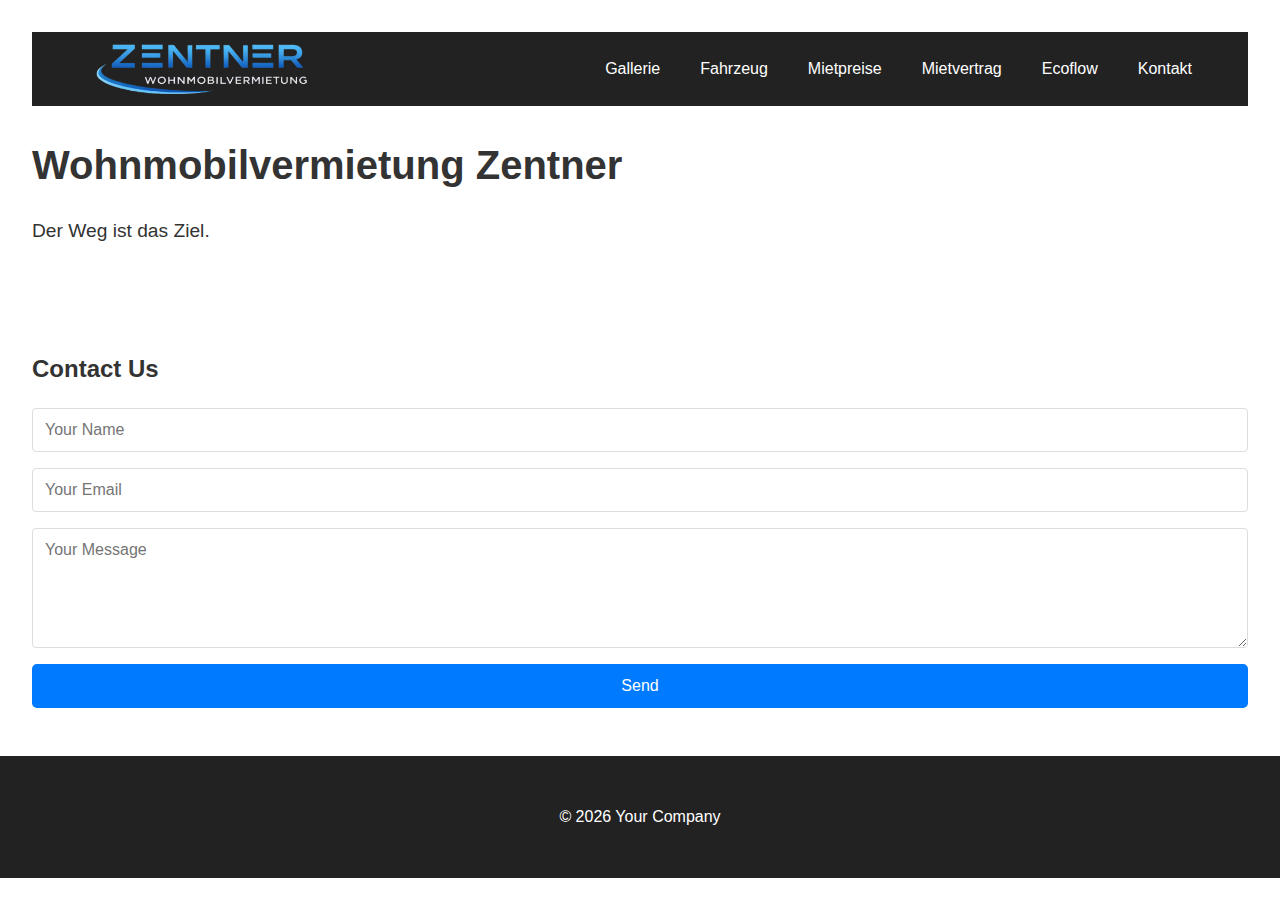
<file: imprint.html>
<!DOCTYPE html>
<html lang="de">
<head>
  <meta charset="UTF-8">
  <meta name="viewport" content="width=device-width, initial-scale=1.0">
  <title>Impressum</title>
  <meta name="description" content="Impressum">
  <link rel="stylesheet" href="styles.css">
  <link rel="stylesheet" href="https://cdnjs.cloudflare.com/ajax/libs/font-awesome/6.4.0/css/all.min.css">
</head>
<body>
  <header>
    <nav class="navbar">
        <div class="navbar-content">
          <div class="logo">
            <a href="index.html">
              <img src="images/logo-no-bg.png" alt="Wohnmobilvermietung Zentner">
            </a>
          </div>
          <ul class="nav-links">
            <li><a href="gallery.html">Gallerie</a></li>
            <li><a href="vehicles.html">Fahrzeug</a></li>
            <li><a href="prices.html">Mietpreise</a></li>
            <li><a href="contract.html">Mietvertrag</a></li>
            <li><a href="ecoflow.html">Ecoflow</a></li>
            <li><a href="contact.html">Kontakt</a></li>
          </ul>
        </div>
    </nav>
    <h1>Wohnmobilvermietung Zentner</h1>
    <p>Der Weg ist das Ziel.</p>
  </header>

  <section id="contact">
    <h2>Contact Us</h2>
    <form name="contact" method="POST" data-netlify="true">
      <input type="text" name="name" placeholder="Your Name" required>
      <input type="email" name="email" placeholder="Your Email" required>
      <textarea name="message" placeholder="Your Message"></textarea>
      <!-- Honeypot for spam protection -->
      <input type="text" name="website" style="display:none">
      <button type="submit">Send</button>
    </form>
  </section>

  <footer>
    <p>&copy; 2026 Your Company</p>
  </footer>
</body>
</html>
</file>
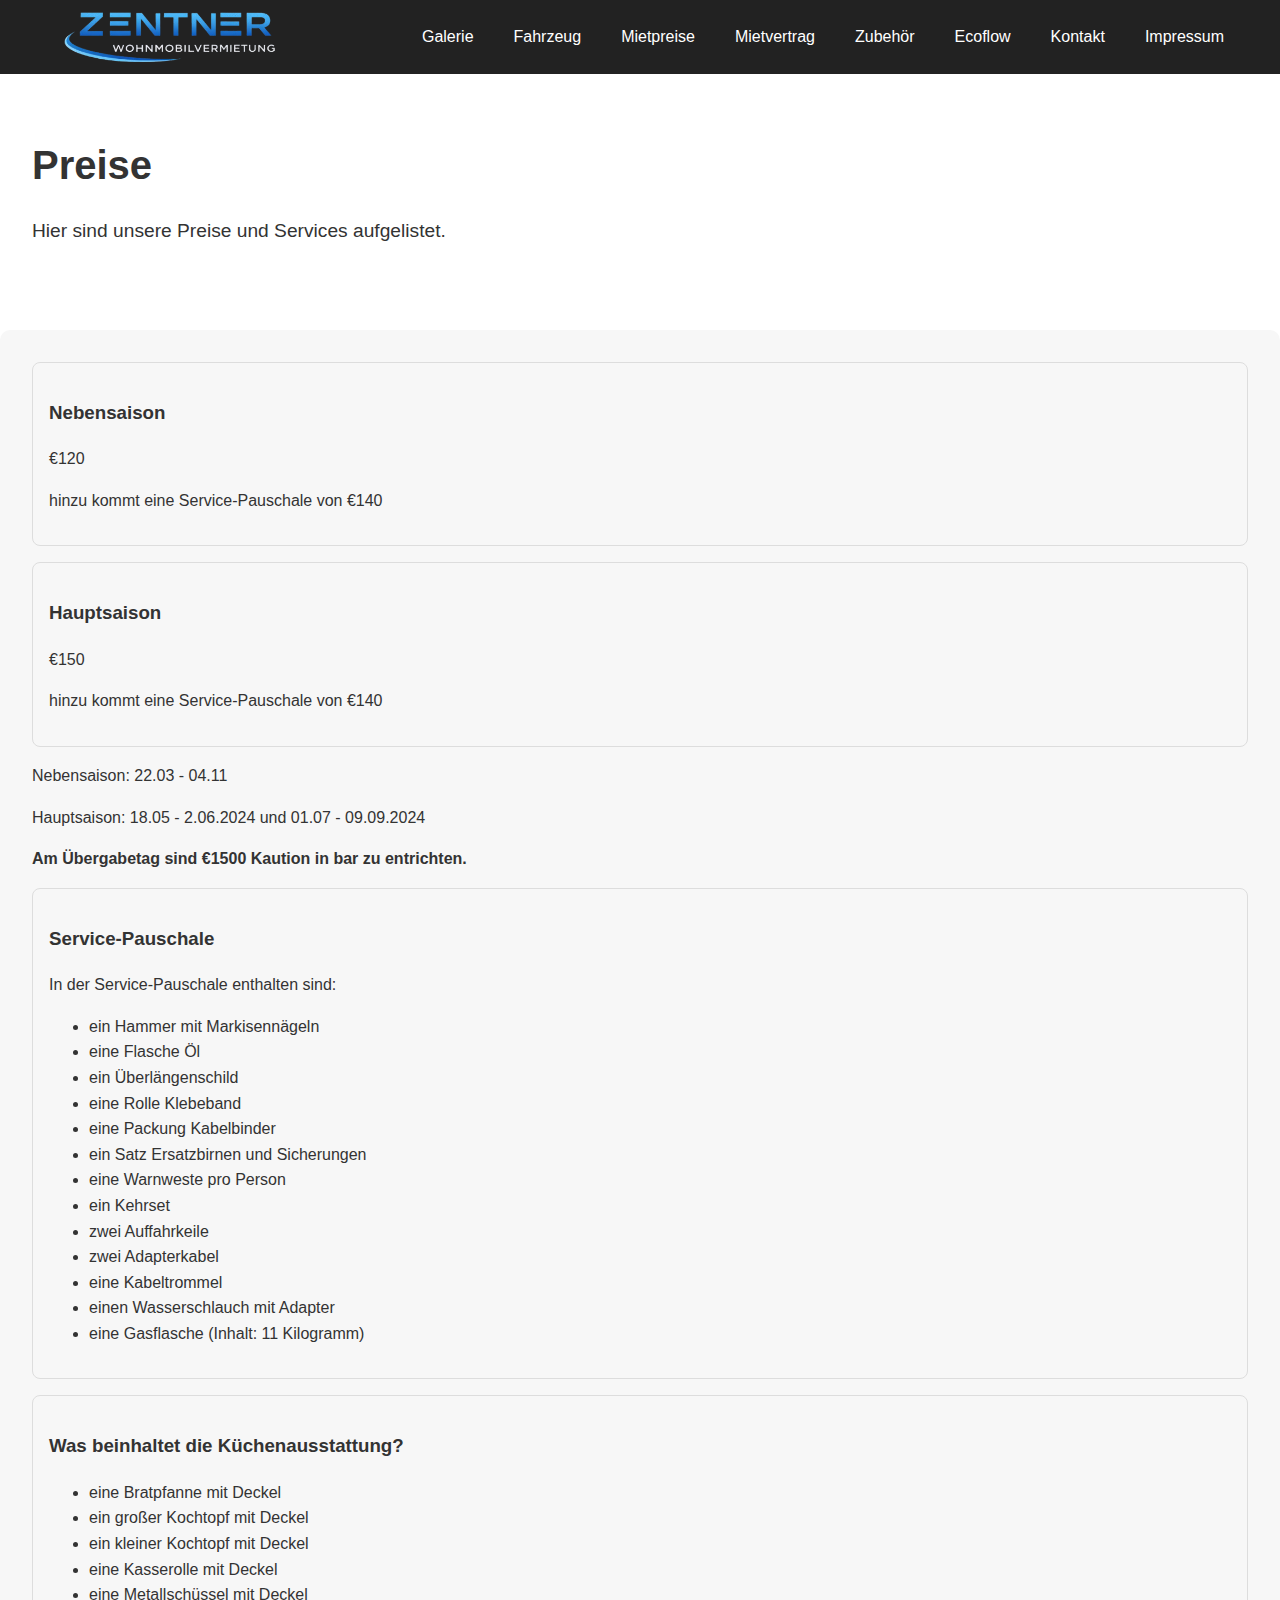
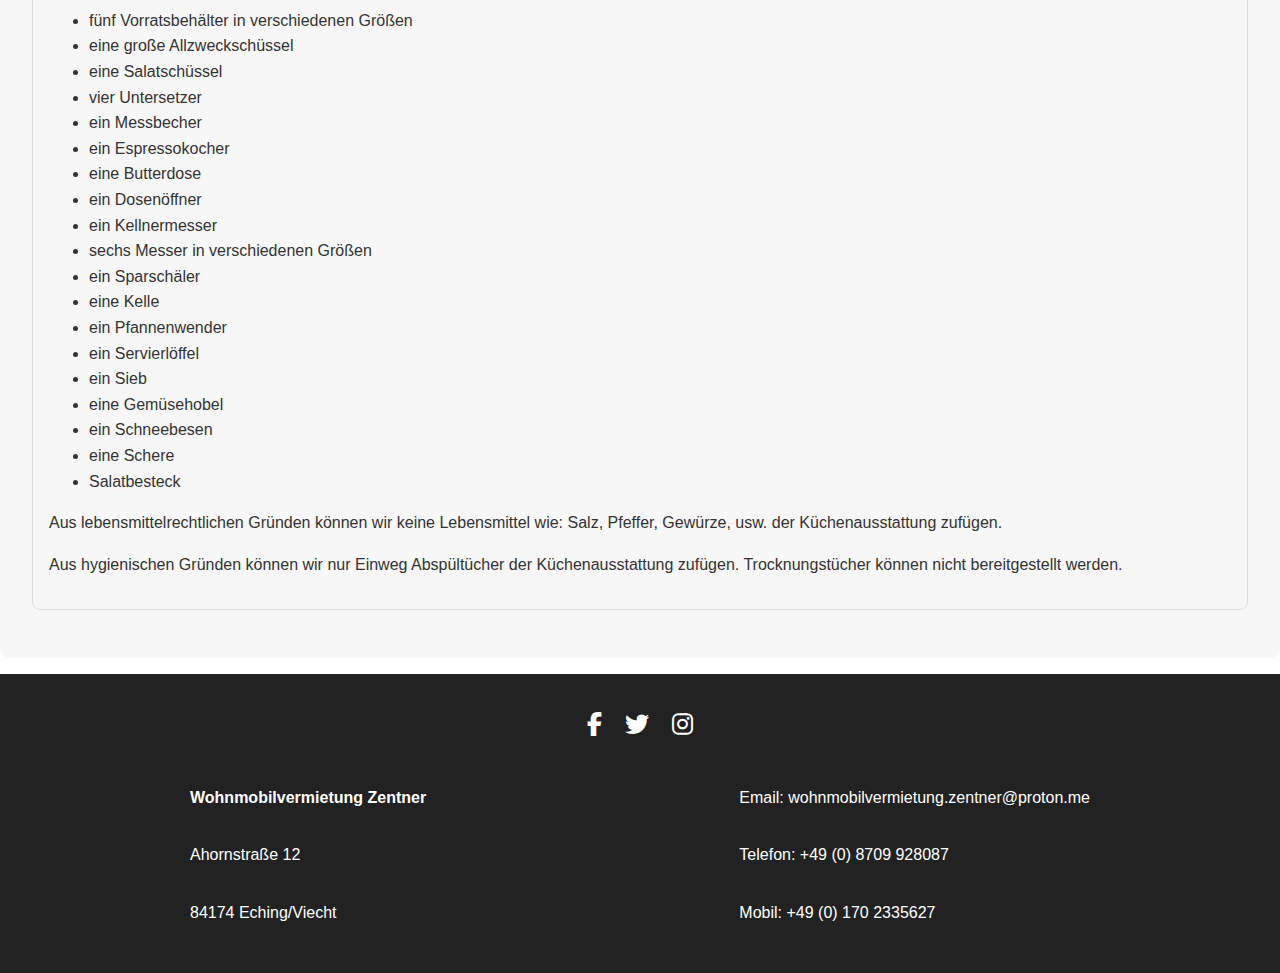
<file: prices.html>
<!DOCTYPE html>
<html lang="de">
<head>
  <meta charset="UTF-8">
  <meta name="viewport" content="width=device-width, initial-scale=1.0">
  <title>Preise</title>
  <meta name="description" content="Preise">
  <link rel="stylesheet" href="styles.css">
  <link rel="stylesheet" href="https://cdnjs.cloudflare.com/ajax/libs/font-awesome/6.4.0/css/all.min.css">
  <link rel="icon" type="image/svg+xml" href="favicon-optimized.svg">
</head>
<body>
  <nav class="navbar">
    <div class="navbar-content">
      <div class="logo">
        <a href="index.html">
          <img src="images/logo-no-bg.png" alt="Wohnmobilvermietung Zentner">
        </a>
      </div>
      <button class="hamburger-menu" id="hamburger-menu">
        <span></span>
        <span></span>
        <span></span>
      </button>
      <ul class="nav-links">
        <li><a href="gallery.html">Galerie</a></li>
        <li><a href="vehicles.html">Fahrzeug</a></li>
        <li><a href="prices.html">Mietpreise</a></li>
        <li><a href="contract.html">Mietvertrag</a></li>
        <li><a href="accessories.html">Zubehör</a></li>
        <li><a href="ecoflow.html">Ecoflow</a></li>
        <li><a href="contact.html">Kontakt</a></li>
        <li><a href="imprint.html">Impressum</a></li>
      </ul>
    </div>
  </nav>
  <header>
    <h1>Preise</h1>
    <p>Hier sind unsere Preise und Services aufgelistet.</p>
  </header>

  <section id="info">
    <div class="info-card">
      <h3>Nebensaison</h3>
      <p>€120</p>
      <p>hinzu kommt eine Service-Pauschale von €140</p>
    </div>
    <div class="info-card">
      <h3>Hauptsaison</h3>
      <p>€150</p>
      <p>hinzu kommt eine Service-Pauschale von €140</p>
    </div>
    <p>Nebensaison: 22.03 - 04.11</p>
    <p>Hauptsaison: 18.05 - 2.06.2024 und 01.07 - 09.09.2024</p>
    <p><strong>Am Übergabetag sind €1500 Kaution in bar zu entrichten.</strong></p>
    <div class="info-card">
      <h3>Service-Pauschale</h3>
      <p>In der Service-Pauschale enthalten sind:</p>
      <ul>
        <li>ein Hammer mit Markisennägeln</li>
        <li>eine Flasche Öl</li>
        <li>ein Überlängenschild</li>
        <li>eine Rolle Klebeband</li>
        <li>eine Packung Kabelbinder</li>
        <li>ein Satz Ersatzbirnen und Sicherungen</li>
        <li>eine Warnweste pro Person</li>
        <li>ein Kehrset</li>
        <li>zwei Auffahrkeile</li>
        <li>zwei Adapterkabel</li>
        <li>eine Kabeltrommel</li>
        <li>einen Wasserschlauch mit Adapter</li>
        <li>eine Gasflasche (Inhalt: 11 Kilogramm)</li>
      </ul>
    </div>
    <div class="info-card">
      <h3>Was beinhaltet die Küchenausstattung?</h3>
      <ul>
        <li>eine Bratpfanne mit Deckel</li>
        <li>ein großer Kochtopf mit Deckel</li>
        <li>ein kleiner Kochtopf mit Deckel</li>
        <li>eine Kasserolle mit Deckel</li>
        <li>eine Metallschüssel mit Deckel</li>
        <li>fünf Vorratsbehälter in verschiedenen Größen</li>
        <li>eine große Allzweckschüssel</li>
        <li>eine Salatschüssel</li>
        <li>vier Untersetzer</li>
        <li>ein Messbecher</li>
        <li>ein Espressokocher</li>
        <li>eine Butterdose</li>
        <li>ein Dosenöffner</li>
        <li>ein Kellnermesser</li>
        <li>sechs Messer in verschiedenen Größen</li>
        <li>ein Sparschäler</li>
        <li>eine Kelle</li>
        <li>ein Pfannenwender</li>
        <li>ein Servierlöffel</li>
        <li>ein Sieb</li>
        <li>eine Gemüsehobel</li>
        <li>ein Schneebesen</li>
        <li>eine Schere</li>
        <li>Salatbesteck</li>
      </ul>
      <p>Aus lebensmittelrechtlichen Gründen können wir keine Lebensmittel wie: 
        Salz, Pfeffer, Gewürze, usw. der Küchenausstattung zufügen.</p>
      <p>Aus hygienischen Gründen können wir nur Einweg Abspültücher der Küchenausstattung zufügen. 
        Trocknungstücher können nicht bereitgestellt werden.</p>
    </div>
  </section>
  <p></p>
  <footer>
    <div class="footer-social">
      <a href="https://facebook.com/Wohnmobilvermietung" target="_blank" aria-label="Facebook">
        <i class="fab fa-facebook-f"></i>
      </a>
      <a href="https://twitter.com/JurgenZentner" target="_blank" aria-label="Twitter">
        <i class="fab fa-twitter"></i>
      </a>
      <a href="https://instagram.com/jurgenzentner" target="_blank" aria-label="Instagram">
        <i class="fab fa-instagram"></i>
      </a>
    </div>
    <div class="footer-container">
      <div class="footer-left">
        <p><strong>Wohnmobilvermietung Zentner</strong></p>
        <p>Ahornstraße 12</p>
        <p>84174 Eching/Viecht</p>
      </div>
      <div class="footer-right">
        <p>Email: <a href="mailto:wohnmobilvermietung.zentner@proton.me">wohnmobilvermietung.zentner@proton.me</a></p>
        <p>Telefon: <a href="tel:+498709928087">+49 (0) 8709 928087</a></p>
        <p>Mobil: <a href="tel:+491702335627">+49 (0) 170 2335627</a></p>
      </div>
    </div>
  </footer>
  <script src="scripts/menu.js"></script>
</body>
</html>
</file>
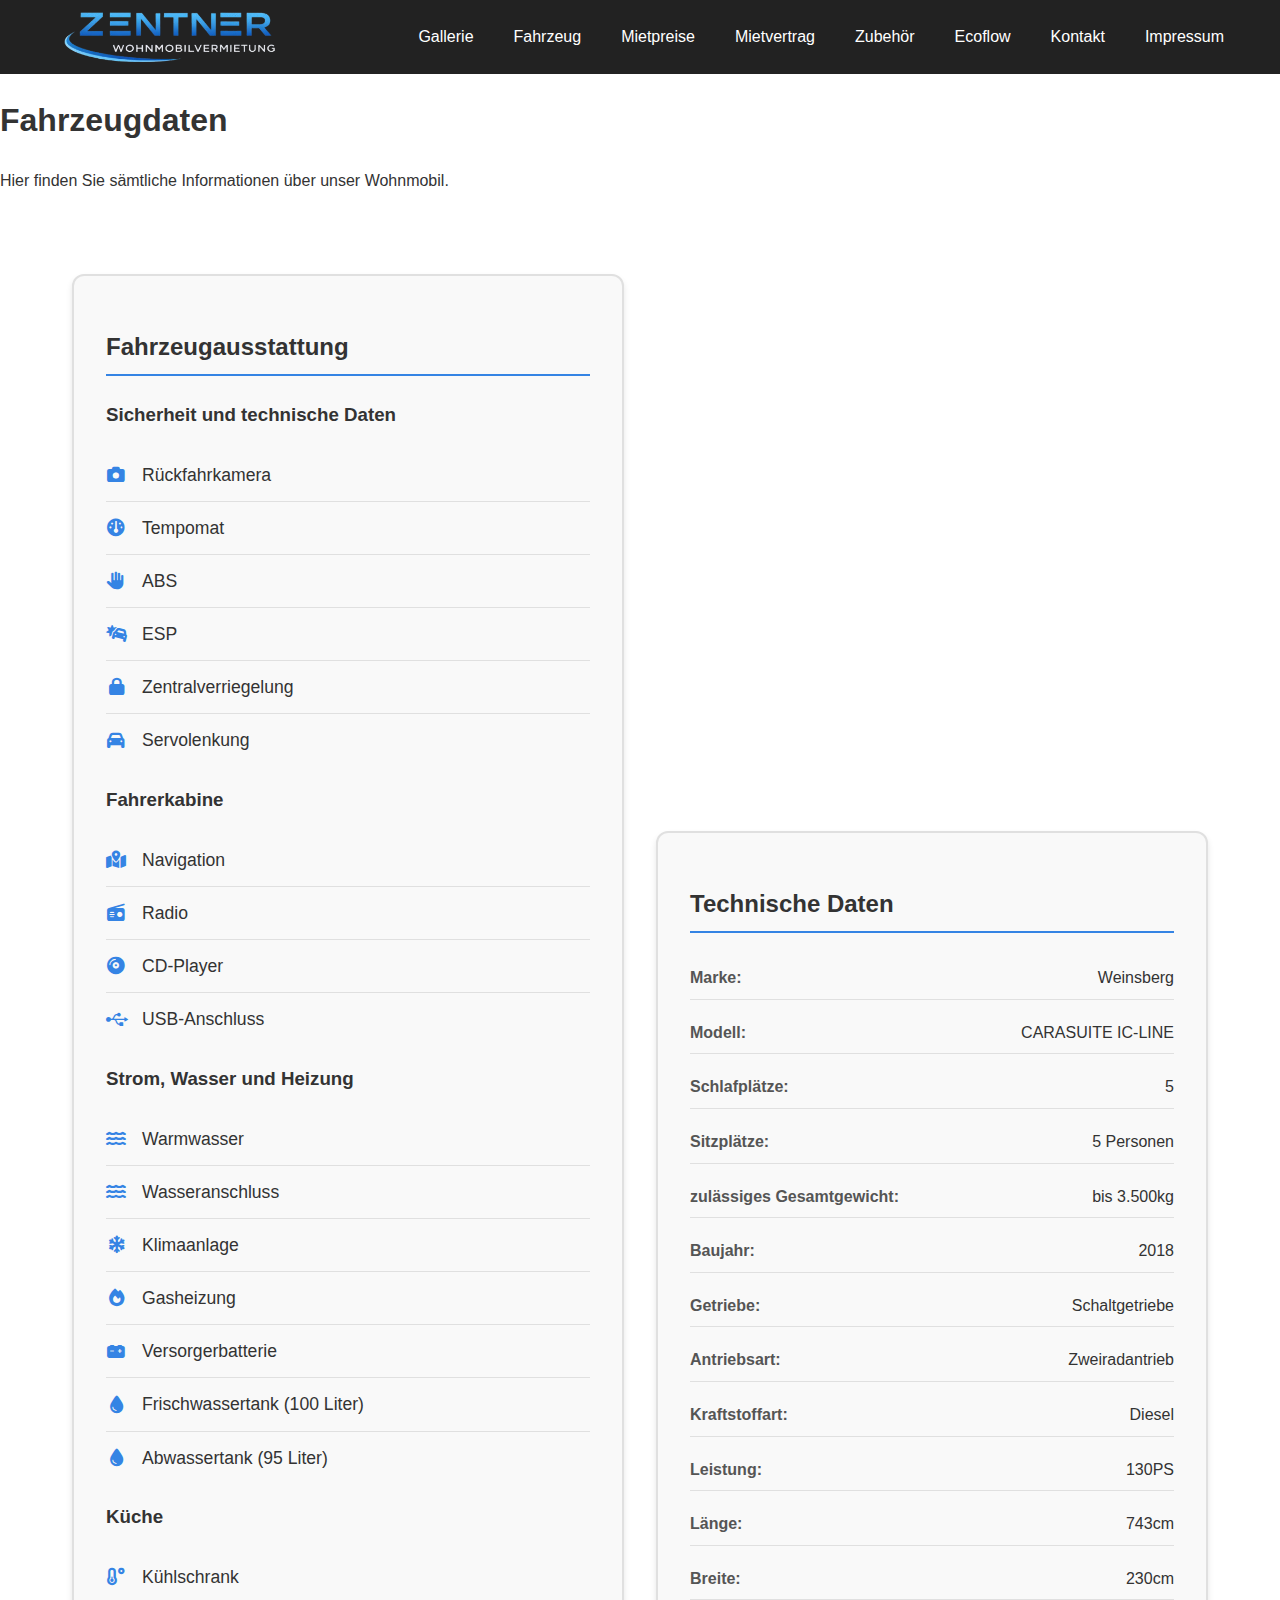
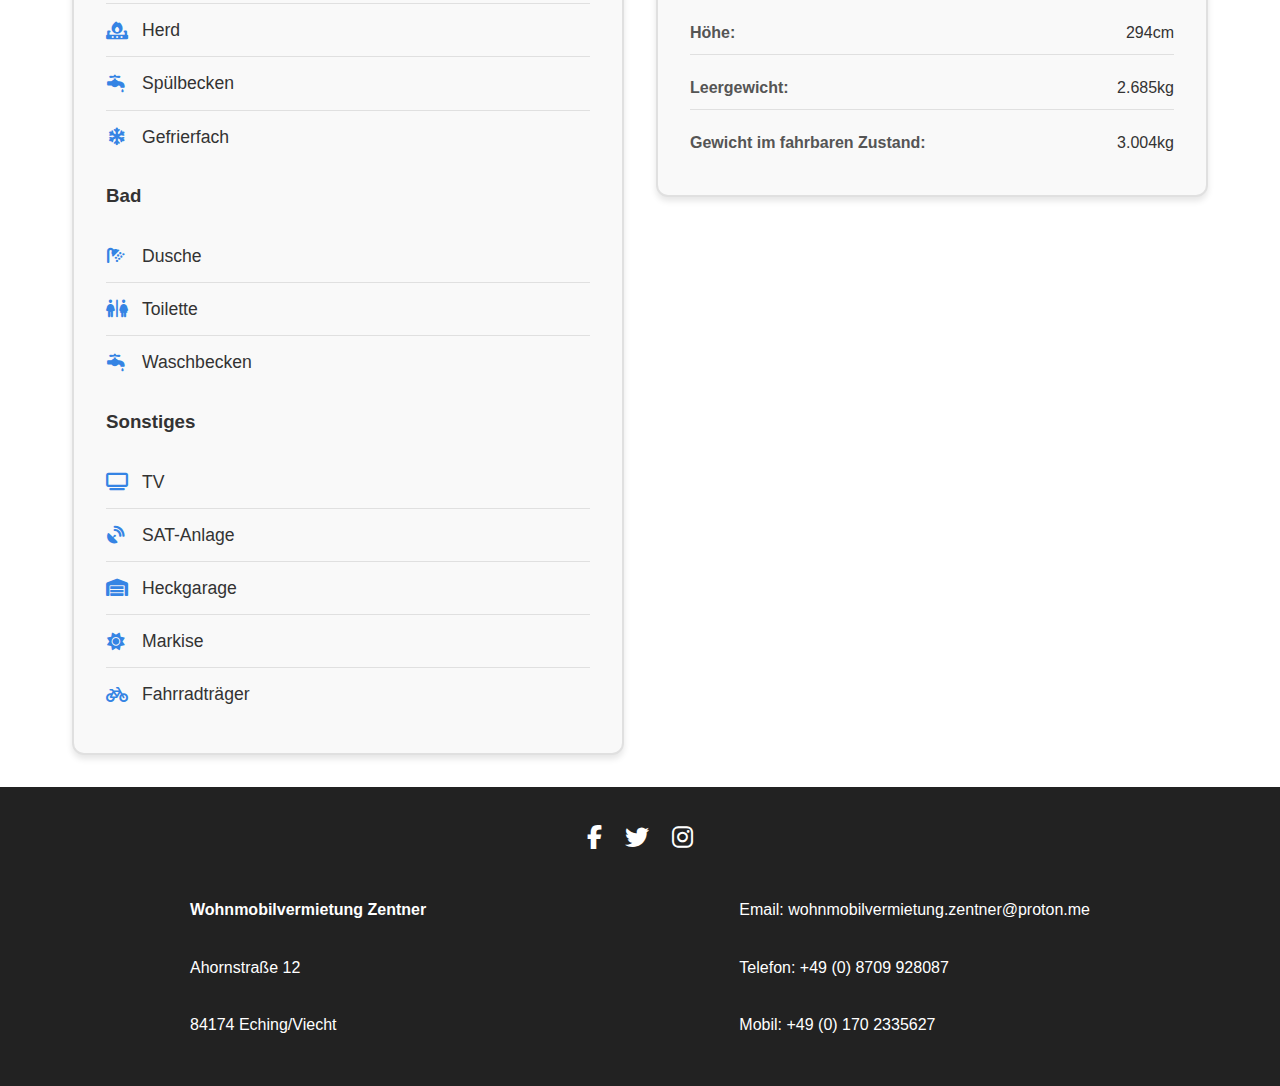
<file: vehicles.html>
<!DOCTYPE html>
<html lang="de">
<head>
  <meta charset="UTF-8">
  <meta name="viewport" content="width=device-width, initial-scale=1.0">
  <title>Fahrzeuge</title>
  <meta name="description" content="Fahrzeuge">
  <link rel="stylesheet" href="styles.css">
  <link rel="stylesheet" href="https://cdnjs.cloudflare.com/ajax/libs/font-awesome/6.4.0/css/all.min.css">
  <link rel="icon" type="image/svg+xml" href="favicon-optimized.svg">
</head>
<body>
  <nav class="navbar">
    <div class="navbar-content">
      <div class="logo">
        <a href="index.html">
          <img src="images/logo-no-bg.png" alt="Wohnmobilvermietung Zentner">
        </a>
      </div>
      <ul class="nav-links">
        <li><a href="gallery.html">Gallerie</a></li>
        <li><a href="vehicles.html">Fahrzeug</a></li>
        <li><a href="prices.html">Mietpreise</a></li>
        <li><a href="contract.html">Mietvertrag</a></li>
        <li><a href="accessories.html">Zubehör</a></li>
        <li><a href="ecoflow.html">Ecoflow</a></li>
        <li><a href="contact.html">Kontakt</a></li>
        <li><a href="imprint.html">Impressum</a></li>
      </ul>
    </div>
  </nav>
    <h1>Fahrzeugdaten</h1>
    <p>Hier finden Sie sämtliche Informationen über unser Wohnmobil.</p>
  </header>

  <main class="vehicles-container">
    <div class="vehicles-grid">
      <section class="equipment-box">
        <h2>Fahrzeugausstattung</h2>
        <h3>Sicherheit und technische Daten</h3>
        <ul class="equipment-list">
          <li><i class="fas fa-camera"></i>Rückfahrkamera</li>
          <li><i class="fas fa-gauge"></i>Tempomat</li>
          <li><i class="fas fa-hand"></i>ABS</li>
          <li><i class="fas fa-car-burst"></i>ESP</li>
          <li><i class="fas fa-lock"></i>Zentralverriegelung</li>
          <li><i class="fas fa-car"></i>Servolenkung</li>
        </ul>
        <h3>Fahrerkabine</h3>
        <ul class="equipment-list">
          <li><i class="fas fa-map-marked-alt"></i>Navigation</li>
          <li><i class="fas fa-radio"></i>Radio</li>
          <li><i class="fas fa-compact-disc"></i>CD-Player</li>
          <li><i class="fa-brands fa-usb"></i>USB-Anschluss</li>
        </ul>
        <h3>Strom, Wasser und Heizung</h3>
        <ul class="equipment-list">
          <li><i class="fas fa-water"></i>Warmwasser</li>
          <li><i class="fas fa-water"></i>Wasseranschluss</li>
          <li><i class="fas fa-snowflake"></i>Klimaanlage</li>
          <li><i class="fas fa-fire"></i>Gasheizung</li>
          <li><i class="fas fa-car-battery"></i>Versorgerbatterie</li>
          <li><i class="fas fa-droplet"></i>Frischwassertank (100 Liter)</li>
          <li><i class="fas fa-droplet"></i>Abwassertank (95 Liter)</li>
        </ul>
        <h3>Küche</h3>
        <ul class="equipment-list">
          <li><i class="fas fa-temperature-low"></i>Kühlschrank</li>
          <li><i class="fas fa-fire-burner"></i>Herd</li>
          <li><i class="fas fa-faucet-drip"></i>Spülbecken</li>
          <li><i class="fas fa-snowflake"></i>Gefrierfach</li>
        </ul>
        <h3>Bad</h3>
        <ul class="equipment-list">
          <li><i class="fas fa-shower"></i>Dusche</li>
          <li><i class="fas fa-restroom"></i>Toilette</li>
          <li><i class="fas fa-faucet-drip"></i>Waschbecken</li>
        </ul>
        <h3>Sonstiges</h3>
        <ul class="equipment-list">
          <li><i class="fas fa-tv"></i>TV</li>
          <li><i class="fas fa-satellite-dish"></i>SAT-Anlage</li>
          <li><i class="fas fa-warehouse"></i>Heckgarage</li>
          <li><i class="fas fa-sun"></i>Markise</li>
          <li><i class="fas fa-bicycle"></i>Fahrradträger</li>
        </ul>
      </section>
      
      <section class="technical-box">
        <h2>Technische Daten</h2>
        <div class="technical-content">
          <div class="spec-item">
            <span class="spec-label">Marke:</span>
            <span class="spec-value">Weinsberg</span>
          </div>
          <div class="spec-item">
            <span class="spec-label">Modell:</span>
            <span class="spec-value">CARASUITE IC-LINE</span>
          </div>
          <div class="spec-item">
            <span class="spec-label">Schlafplätze:</span>
            <span class="spec-value">5</span>
          </div>
          <div class="spec-item">
            <span class="spec-label">Sitzplätze:</span>
            <span class="spec-value">5 Personen</span>
          </div>
          <div class="spec-item">
            <span class="spec-label">zulässiges Gesamtgewicht:</span>
            <span class="spec-value">bis 3.500kg</span>
          </div>
          <div class="spec-item">
            <span class="spec-label">Baujahr:</span>
            <span class="spec-value">2018</span>
          </div>
          <div class="spec-item">
            <span class="spec-label">Getriebe:</span>
            <span class="spec-value">Schaltgetriebe</span>
          </div>
          <div class="spec-item">
            <span class="spec-label">Antriebsart:</span>
            <span class="spec-value">Zweiradantrieb</span>
          </div>
          <div class="spec-item">
            <span class="spec-label">Kraftstoffart:</span>
            <span class="spec-value">Diesel</span>
          </div>
          <div class="spec-item">
            <span class="spec-label">Leistung:</span>
            <span class="spec-value">130PS</span>
          </div>
          <div class="spec-item">
            <span class="spec-label">Länge:</span>
            <span class="spec-value">743cm</span>
          </div>
          <div class="spec-item">
            <span class="spec-label">Breite:</span>
            <span class="spec-value">230cm</span>
          </div>
          <div class="spec-item">
            <span class="spec-label">Höhe:</span>
            <span class="spec-value">294cm</span>
          </div>
          <div class="spec-item">
            <span class="spec-label">Leergewicht:</span>
            <span class="spec-value">2.685kg</span>
          </div>
          <div class="spec-item">
            <span class="spec-label">Gewicht im fahrbaren Zustand:</span>
            <span class="spec-value">3.004kg</span>
          </div>
        </div>
      </section>
    </div>
  </main>

  <footer>
    <div class="footer-social">
      <a href="https://facebook.com/Wohnmobilvermietung" target="_blank" aria-label="Facebook">
        <i class="fab fa-facebook-f"></i>
      </a>
      <a href="https://twitter.com/JurgenZentner" target="_blank" aria-label="Twitter">
        <i class="fab fa-twitter"></i>
      </a>
      <a href="https://instagram.com/jurgenzentner" target="_blank" aria-label="Instagram">
        <i class="fab fa-instagram"></i>
      </a>
    </div>
    <div class="footer-container">
      <div class="footer-left">
        <p><strong>Wohnmobilvermietung Zentner</strong></p>
        <p>Ahornstraße 12</p>
        <p>84174 Eching/Viecht</p>
      </div>
      <div class="footer-right">
        <p>Email: <a href="mailto:wohnmobilvermietung.zentner@proton.me">wohnmobilvermietung.zentner@proton.me</a></p>
        <p>Telefon: <a href="tel:+498709928087">+49 (0) 8709 928087</a></p>
        <p>Mobil: <a href="tel:+491702335627">+49 (0) 170 2335627</a></p>
      </div>
    </div>
  </footer>
</body>
</html>
</file>
<file: styles.css>
html, body {
  margin: 0;
  padding: 0;
  box-sizing: border-box;
  font-family: Arial, sans-serif;
  -webkit-font-smoothing: antialiased;
  -moz-osx-font-smoothing: grayscale;
}

* {
  box-sizing: border-box;
}

body {
  line-height: 1.6;
  color: #333;
  font-size: 16px;
  overflow-x: hidden;
}

header, section {
  padding: 2rem;
  max-width: 100%;
  width: 100%;
  margin: auto;
  overflow-x: hidden;
}

header h1 {
  font-size: 2.5rem;
  margin-bottom: 0.5rem;
  word-wrap: break-word;
  overflow-wrap: break-word;
}

header p {
  font-size: 1.2rem;
  word-wrap: break-word;
  overflow-wrap: break-word;
}

.navbar {
  width: 100%;
  display: flex;
  justify-content: space-between;
  align-items: flex-start;
  padding: 0.75rem 1rem;
  background-color: #222;
  color: white;
  font-family: Arial, sans-serif;
  box-sizing: border-box;
  position: relative;
  flex-wrap: wrap;
}

.navbar-content {
  display: flex;
  justify-content: space-between;
  align-items: center;
  width: 100%;
  flex-wrap: nowrap;
}

.navbar .logo {
  padding-left: 1rem;
  flex-shrink: 0;
}

.navbar .logo a {
  color: white;
  font-weight: bold;
  font-size: 1.5rem;
  align-items: left;
  text-decoration: none;
  display: block;
}

.navbar .logo img {
  max-height: 50px;
  width: auto;
  display: block;
  align-items: left;
}

.navbar .nav-links {
  list-style: none;
  display: flex;
  align-items: center;
  gap: 1.5rem;
  margin: 0;
  padding: 0 1rem 0 0;
}

.navbar .nav-links li a {
  color: white;
  text-decoration: none;
  font-weight: 500;
  transition: color 0.3s;
  padding: 0.5rem;
  border-radius: 4px;
  white-space: nowrap;
}

.navbar .nav-links li a:hover {
  color: #007bff;
  background-color: rgba(0, 123, 255, 0.1);
}

.hamburger-menu {
  display: none;
  flex-direction: column;
  cursor: pointer;
  gap: 5px;
  background: none;
  border: none;
  padding: 0.5rem;
  margin-left: auto;
  margin-right: 0;
  z-index: 1001;
}

.hamburger-menu span {
  width: 25px;
  height: 3px;
  background-color: white;
  border-radius: 3px;
  transition: all 0.3s ease;
  display: block;
  transform-origin: center;
}

.hamburger-menu.active span:nth-child(1) {
  transform: rotate(45deg) translate(8px, 8px);
}

.hamburger-menu.active span:nth-child(2) {
  opacity: 0;
}

.hamburger-menu.active span:nth-child(3) {
  transform: rotate(-45deg) translate(7px, -7px);
}

@media (max-width: 768px) {
  .hamburger-menu {
    display: flex;
  }

  .navbar {
    flex-direction: column;
    align-items: stretch;
    padding: 0.5rem 1rem;
  }

  .navbar .logo {
    padding-left: 0;
    margin-bottom: 0.5rem;
    flex-shrink: 0;
  }

  .navbar .nav-links {
    position: static;
    background-color: transparent;
    flex-direction: column;
    width: 100%;
    max-height: 0;
    overflow: hidden;
    transition: max-height 0.3s ease;
    gap: 0;
    margin: 0;
    padding: 0;
  }

  .navbar .nav-links.active {
    max-height: 500px;
    background-color: #1a1a1a;
    padding: 0.5rem 0;
    margin-top: 0.5rem;
  }

  .navbar .nav-links li {
    width: 100%;
    border-bottom: 1px solid rgba(255, 255, 255, 0.1);
    margin: 0;
  }

  .navbar .nav-links li:last-child {
    border-bottom: none;
  }

  .navbar .nav-links li a {
    display: block;
    padding: 1rem 1.5rem;
    transition: all 0.3s ease;
    white-space: normal;
  }

  .navbar .nav-links li a:hover {
    background-color: #007bff;
    color: white;
    padding-left: 2rem;
  }
}

@media (max-width: 480px) {
  .hamburger-menu {
    margin-right: 0;
  }

  .hamburger-menu span {
    width: 22px;
    height: 2.5px;
  }

  .navbar {
    padding: 0.5rem;
  }

  .navbar .logo {
    margin-bottom: 0.5rem;
  }

  .navbar .nav-links li a {
    padding: 0.75rem 1rem;
    font-size: 0.95rem;
  }

  .navbar .nav-links li a:hover {
    padding-left: 1.5rem;
  }
}

#info {
  background: #f7f7f7;
  padding: 2rem;
  margin-top: 2rem;
  border-radius: 10px;
}

.info-card {
  border: 1px solid #ddd;
  padding: 1rem;
  margin-bottom: 1rem;
  border-radius: 8px;
}

form {
  display: flex;
  flex-direction: column;
  width: 100%;
}

form input, form textarea, form button {
  margin-bottom: 1rem;
  padding: 0.75rem;
  font-size: 1rem;
  width: 100%;
  min-height: 44px;
  border: 1px solid #ddd;
  border-radius: 4px;
  font-family: Arial, sans-serif;
}

form input {
  background-color: #fff;
}

form textarea {
  resize: vertical;
  min-height: 120px;
}

form input:focus, form textarea:focus {
  outline: none;
  border-color: #007bff;
  box-shadow: 0 0 0 3px rgba(0, 123, 255, 0.1);
}

form button {
  background: #007bff;
  color: white;
  border: none;
  cursor: pointer;
  border-radius: 5px;
  transition: background 0.3s ease, transform 0.2s ease;
  font-weight: 500;
}

form button:hover {
  background: #0056b3;
  transform: translateY(-2px);
}

form button:active {
  transform: translateY(0);
}

.contact-container {
  display: flex;
  flex-direction: column;
  width: 100%;
}

.map-container {
  position: relative;
  width: 100%;
  padding-bottom: 56.25%; /* 16:9 aspect ratio */
  height: 0;
  overflow: hidden;
  border-radius: 8px;
}

.map-container iframe {
  position: absolute;
  top: 0;
  left: 0;
  width: 100%;
  height: 100%;
  border: 0;
}

#contract {
  align-items: center;
  background-color: #ddd;
  border: 1px solid #ddd;
  padding: 1rem;
  margin-bottom: 1rem;
  border-radius: 8px;
}

.contract-image {
  max-width: 100%;
  height: auto;
  display: block;
  margin: 0 auto 2rem auto;
}

.gallery-filters {
  display: flex;
  justify-content: center;
  gap: 1rem;
  margin-bottom: 2rem;
  flex-wrap: wrap;
}

.filter-btn {
  padding: 0.75rem 1.5rem;
  border: none;
  background: #f0f0f0;
  color: #333;
  border-radius: 8px;
  cursor: pointer;
  font-size: 0.9rem;
  font-weight: 500;
  transition: all 0.3s ease;
}

.filter-btn:hover {
  background: #3584e4;
  color: white;
  transform: translateY(-2px);
}

.filter-btn.active {
  background: #3584e4;
  color: white;
  box-shadow: 0 2px 4px rgba(0,0,0,0.2);
}

.gallery-section {
  margin-bottom: 3rem;
}

.gallery-section h2 {
  color: #333;
  font-size: 1.8rem;
  font-weight: 600;
  margin-bottom: 1.5rem;
  text-align: center;
  position: relative;
}

.gallery-section h2::after {
  content: '';
  position: absolute;
  bottom: -0.5rem;
  left: 50%;
  transform: translateX(-50%);
  width: 60px;
  height: 2px;
  background: #3584e4;
  border-radius: 2px;
}

.image-grid {
  display: grid;
  grid-template-columns: repeat(auto-fit, minmax(300px, 1fr));
  gap: 1.5rem;
  margin-bottom: 2rem;
}

.gallery-item {
  position: relative;
  overflow: hidden;
  border-radius: 12px;
  box-shadow: 0 4px 6px rgba(0,0,0,0.1);
  transition: transform 0.3s ease, box-shadow 0.3s ease;
  background: #fff;
}

.gallery-item:hover {
  transform: translateY(-4px);
  box-shadow: 0 8px 16px rgba(0,0,0,0.15);
}

.gallery-item img {
  width: 100%;
  height: 250px;
  object-fit: cover;
  display: block;
  transition: transform 0.5s ease;
}

.gallery-item:hover img {
  transform: scale(1.05);
}

.image-caption {
  position: absolute;
  bottom: 0;
  left: 0;
  right: 0;
  background: linear-gradient(transparent, rgba(0,0,0,0.8));
  color: white;
  padding: 1.5rem;
  transform: translateY(100%);
  transition: transform 0.3s ease;
}

.gallery-item:hover .image-caption {
  transform: translateY(0);
}

.image-caption h3 {
  margin: 0 0 0.75rem 0;
  font-size: 1.1rem;
  font-weight: 600;
}

.image-caption p {
  margin: 0;
  font-size: 0.9rem;
  line-height: 1.4;
  opacity: 0.9;
}

.load-more-container {
  text-align: center;
  margin-top: 3rem;
}

.load-more-btn {
  padding: 1rem 2rem;
  border: none;
  background: #3584e4;
  color: white;
  border-radius: 8px;
  font-size: 1rem;
  font-weight: 500;
  cursor: pointer;
  transition: all 0.3s ease;
}

.load-more-btn:hover {
  background: #2563d7;
  transform: translateY(-2px);
}

/* Responsive Design for Gallery */
@media (max-width: 768px) {
  .image-grid {
    grid-template-columns: repeat(auto-fit, minmax(250px, 1fr));
    gap: 1rem;
  }
  
  .gallery-item img {
    height: 200px;
  }
  
  .gallery-filters {
    gap: 0.75rem;
  }
  
  .filter-btn {
    padding: 0.75rem 1rem;
    font-size: 0.85rem;
    min-height: 44px;
  }
}

@media (max-width: 480px) {
  .image-grid {
    grid-template-columns: 1fr;
    gap: 0.75rem;
  }
  
  .gallery-item {
    margin-bottom: 1rem;
  }
  
  .gallery-item img {
    height: 180px;
  }

  .gallery-section h2::after {
    width: 40px;
  }

  .image-caption {
    padding: 1rem;
  }

  .image-caption h3 {
    font-size: 1rem;
  }

  .image-caption p {
    font-size: 0.85rem;
  }
}

/* Animation Classes */
.gallery-item.kitchen { border-left: 4px solid #4CAF50; }
.gallery-item.bedroom { border-left: 4px solid #2196F3; }
.gallery-item.living { border-left: 4px solid #FF9800; }
.gallery-item.exterior { border-left: 4px solid #FF5722; }

.fade-in {
  animation: fadeIn 0.6s ease-in;
}

@keyframes fadeIn {
  from { opacity: 0; transform: translateY(20px); }
  to { opacity: 1; transform: translateY(0); }
}

footer {
  background-color: #222;
  color: white;
  padding: 2rem 1rem;
  font-family: Arial, sans-serif;
  text-align: center;
  width: 100%;
  box-sizing: border-box;
}

.footer-social,
.footer-container,
.footer-bottom {
  max-width: 900px;
  margin: auto;
}

.footer-social {
  margin-bottom: 1.5rem;
}

.footer-social a {
  color: white;
  margin: 0 0.5rem;
  font-size: 1.5rem;
  text-decoration: none;
  transition: color 0.3s;
}

.footer-social a:hover {
  color: #007bff;
}

.footer-container {
  display: flex;
  justify-content: space-between;
  align-items: flex-start;
  gap: 2rem;
  flex-wrap: wrap;
  text-align: left;
}

.footer-left, .footer-right {
  display: flex;
  flex-direction: column;
}

footer a {
  color: #fff;
  text-decoration: none;
}

footer a:hover {
  color: #007bff;
}

.footer-bottom {
  margin-top: 2rem;
  font-size: 0.9rem;
}

/* Vehicles Page Styles */
.vehicles-container {
  padding: 2rem;
  max-width: 1200px;
  margin: 0 auto;
}

.vehicles-grid {
  display: grid;
  grid-template-columns: 1fr 1fr;
  gap: 2rem;
  margin-top: 2rem;
}

.equipment-box, .technical-box {
  background: #f9f9f9;
  border: 2px solid #e0e0e0;
  border-radius: 12px;
  padding: 2rem;
  box-shadow: 0 4px 6px rgba(0, 0, 0, 0.1);
  transition: transform 0.3s ease, box-shadow 0.3s ease;
}

.equipment-box:hover, .technical-box:hover {
  transform: translateY(-2px);
  box-shadow: 0 6px 12px rgba(0, 0, 0, 0.15);
}

.equipment-box h2, .technical-box h2 {
  color: #333;
  font-size: 1.5rem;
  margin-bottom: 1.5rem;
  padding-bottom: 0.5rem;
  border-bottom: 2px solid #3584e4;
}

.equipment-list {
  list-style: none;
  padding: 0;
  margin: 0;
}

.equipment-list li {
  display: flex;
  align-items: center;
  padding: 0.75rem 0;
  border-bottom: 1px solid #e0e0e0;
  font-size: 1.1rem;
  color: #333;
}

.equipment-list li:last-child {
  border-bottom: none;
}

.equipment-list i {
  color: #3584e4;
  margin-right: 1rem;
  width: 20px;
  text-align: center;
}

.technical-content {
  display: flex;
  flex-direction: column;
  gap: 0.75rem;
}

.spec-item {
  display: flex;
  justify-content: space-between;
  align-items: center;
  padding: 0.5rem 0;
  border-bottom: 1px solid #e0e0e0;
}

.spec-item:last-child {
  border-bottom: none;
}

.spec-label {
  font-weight: 600;
  color: #555;
  font-size: 1rem;
}

.spec-value {
  color: #333;
  font-size: 1rem;
  font-weight: 500;
}

#info table {
  width: 100%;
  border-collapse: collapse;
  margin-top: 1rem;
  background: white;
  border-radius: 8px;
  overflow: hidden;
  box-shadow: 0 2px 4px rgba(0, 0, 0, 0.1);
}
#info th {
  background: #3a4f68;
  color: white;
  padding: 1rem;
  text-align: center;
  font-weight: 600;
  font-size: 1rem;
}
#info td {
  padding: 0.875rem 1rem;
  border-bottom: 1px solid #e0e0e0;
  color: #333;
  font-size: 0.95rem;
}
/* Striped rows for better readability */
#info tbody tr:nth-child(even) {
  background-color: #f8f9fa;
}
#info tbody tr:nth-child(odd) {
  background-color: white;
}
/* Remove bottom border from last row */
#info tbody tr:last-child td {
  border-bottom: none;
}
#info td {
  text-align: center;
  font-weight: 500;
  color: #2c3e50;
}
/* Mobile responsive */
@media (max-width: 768px) {
  #info table {
    font-size: 0.9rem;
  }
  
  #info th,
  #info td {
    padding: 0.75rem 0.5rem;
  }
  
  /* Stack table on small screens */
  #info table,
  #info thead,
  #info tbody,
  #info th,
  #info td,
  #info tr {
    display: block;
  }
  
  #info thead tr {
    position: absolute;
    top: -9999px;
    left: -9999px;
  }
  
  #info tr {
    border: 1px solid #e0e0e0;
    margin-bottom: 1rem;
    border-radius: 8px;
  }
  
  #info td {
    border: none;
    border-bottom: 1px solid #f0f0f0;
    position: relative;
    padding-left: 50%;
  }
  
  #info td:before {
    position: absolute;
    top: 0.75rem;
    left: 0.75rem;
    width: 45%;
    padding-right: 0.75rem;
    white-space: nowrap;
    font-weight: 600;
    color: #3584e4;
  }
  
  #info td:nth-of-type(1):before { content: "Produkt"; }
  #info td:nth-of-type(2):before { content: "Preis/Tag"; }
  #info td:nth-of-type(3):before { content: "Preis/Woche"; }
}
@media (max-width: 480px) {
  #info td:before {
    font-size: 0.85rem;
    top: 0.5rem;
  }
  
  #info td {
    padding: 0.5rem;
    padding-left: 50%;
    font-size: 0.85rem;
  }
}

/* Responsive Design for Vehicles Page */
@media (max-width: 768px) {
  .vehicles-grid {
    grid-template-columns: 1fr;
    gap: 1.5rem;
  }
  
  .equipment-box, .technical-box {
    padding: 1.5rem;
  }
  
  .equipment-box h2, .technical-box h2 {
    font-size: 1.3rem;
  }
  
  .equipment-list li {
    font-size: 1rem;
    padding: 0.75rem 0;
  }
  
  .spec-item {
    flex-direction: column;
    align-items: flex-start;
    gap: 0.25rem;
  }
  
  .spec-label, .spec-value {
    font-size: 0.95rem;
  }
}

@media (max-width: 480px) {
  .vehicles-container {
    padding: 1rem;
  }

  .vehicles-grid {
    gap: 1rem;
  }

  .equipment-box, .technical-box {
    padding: 1rem;
    border-radius: 8px;
  }

  .equipment-box h2, .technical-box h2 {
    font-size: 1.1rem;
    margin-bottom: 1rem;
  }

  .equipment-list li {
    font-size: 0.95rem;
    padding: 0.5rem 0;
  }

  .equipment-list i {
    width: 18px;
  }

  .spec-label, .spec-value {
    font-size: 0.9rem;
  }
}

/* Improved touch targets and spacing for mobile */
@media (max-width: 768px) {
  .navbar .logo {
    padding-left: 1rem;
  }

  .navbar .nav-links {
    padding: 0.5rem 1rem 0 0;
    gap: 1rem;
  }

  .navbar .nav-links li a {
    padding: 0.5rem;
    min-height: 44px;
    display: flex;
    align-items: center;
  }

  form input, form textarea {
    padding: 0.75rem;
    min-height: 44px;
  }

  .filter-btn {
    min-height: 44px;
  }

  .load-more-btn {
    min-height: 44px;
  }
}

/* Mobile-first responsive design - small devices (max 480px) */
@media (max-width: 480px) {
  html, body {
    font-size: 14px;
  }

  header, section {
    padding: 1.5rem 1rem;
    max-width: 100%;
  }

  header h1 {
    font-size: 1.8rem;
    margin-bottom: 0.5rem;
  }

  header p {
    font-size: 1rem;
  }

  form input, form textarea, form button {
    padding: 0.75rem;
    font-size: 16px;
    min-height: 44px;
    width: 100%;
  }

  form button {
    min-width: 100%;
  }

  .gallery-filters {
    flex-direction: column;
    gap: 0.5rem;
  }

  .filter-btn {
    padding: 0.75rem 1rem;
    font-size: 0.9rem;
    width: 100%;
    min-height: 44px;
  }

  .gallery-section h2 {
    font-size: 1.5rem;
  }

  .footer-container {
    flex-direction: column;
    text-align: center;
    align-items: center;
  }

  .footer-left, .footer-right {
    margin-bottom: 1.5rem;
  }

  .footer-social {
    margin-bottom: 1.5rem;
  }

  .vehicles-container {
    padding: 1.5rem 1rem;
  }

  .equipment-box h2, .technical-box h2 {
    font-size: 1.2rem;
  }

  .equipment-list li {
    font-size: 1rem;
    padding: 0.5rem 0;
  }

  .spec-item {
    flex-direction: column;
    align-items: flex-start;
    gap: 0.25rem;
  }

  .load-more-btn {
    padding: 0.75rem 1.5rem;
    font-size: 0.95rem;
    min-height: 44px;
    width: 100%;
    max-width: 300px;
  }
}

/* Tablet devices (481px - 768px) */
@media (max-width: 768px) and (min-width: 481px) {
  header h1 {
    font-size: 2rem;
  }

  header p {
    font-size: 1.1rem;
  }

  .filter-btn {
    min-height: 44px;
  }

  form input, form textarea, form button {
    min-height: 44px;
  }

  .load-more-btn {
    min-height: 44px;
  }
}

/* Large screens (900px and above) */
@media (min-width: 900px) {
  .navbar {
    flex-wrap: nowrap;
    align-items: center;
  }

  .navbar .logo {
    padding-left: 3rem;
    flex-shrink: 0;
  }

  .navbar .nav-links {
    flex-direction: row;
    padding: 0 2rem 0 0;
    position: static !important;
    background-color: transparent !important;
    max-height: none !important;
    overflow: visible !important;
    margin: 0;
    gap: 1.5rem;
  }

  .navbar .nav-links.active {
    max-height: none !important;
    padding: 0 2rem 0 0 !important;
  }

  .navbar .nav-links li {
    width: auto;
    border-bottom: none !important;
  }

  .navbar .nav-links li a {
    padding: 0.5rem;
    white-space: nowrap;
  }

  .contact-container {
    flex-direction: row;
    gap: 2rem;
  }

  form, .map-container {
    flex: 1;
  }

  .footer-container {
    flex-direction: row;
    text-align: left;
    justify-content: space-between;
  }

  .footer-left, .footer-right {
    margin-bottom: 0;
  }
}
</file>
